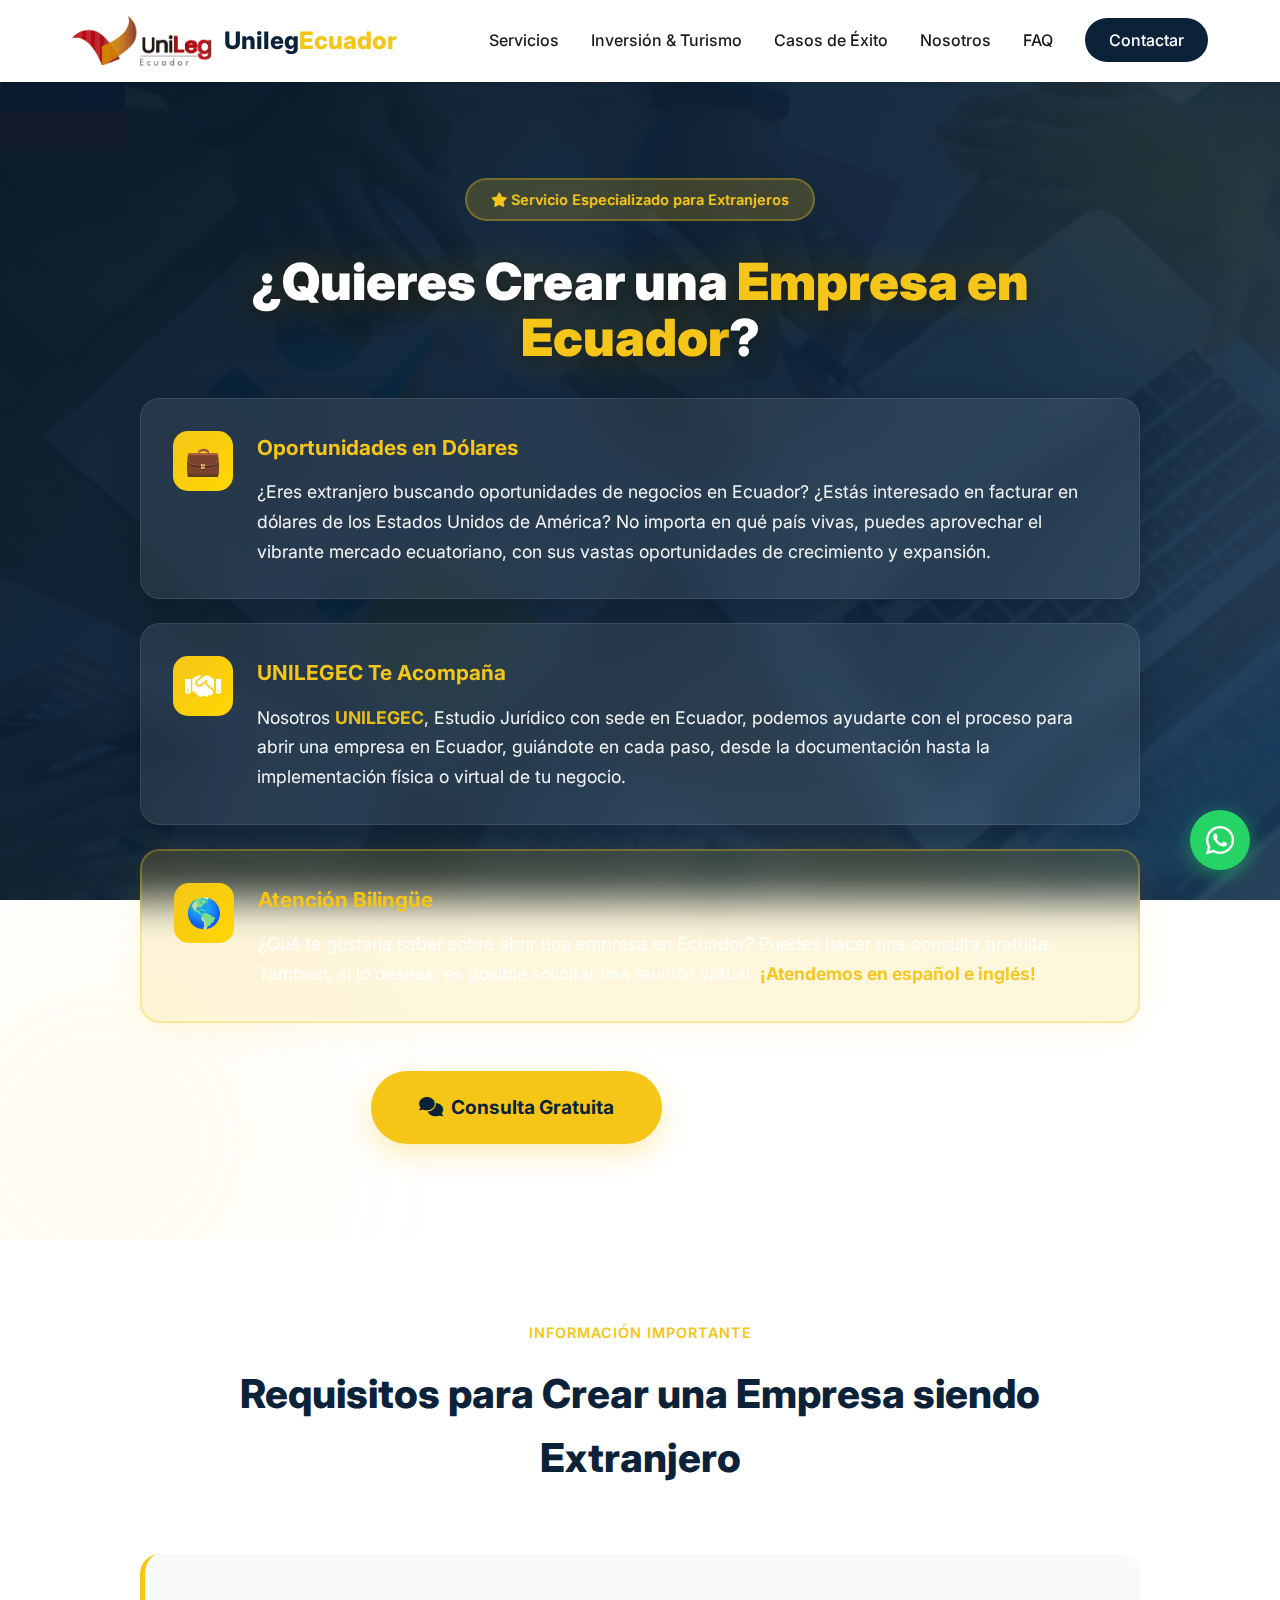
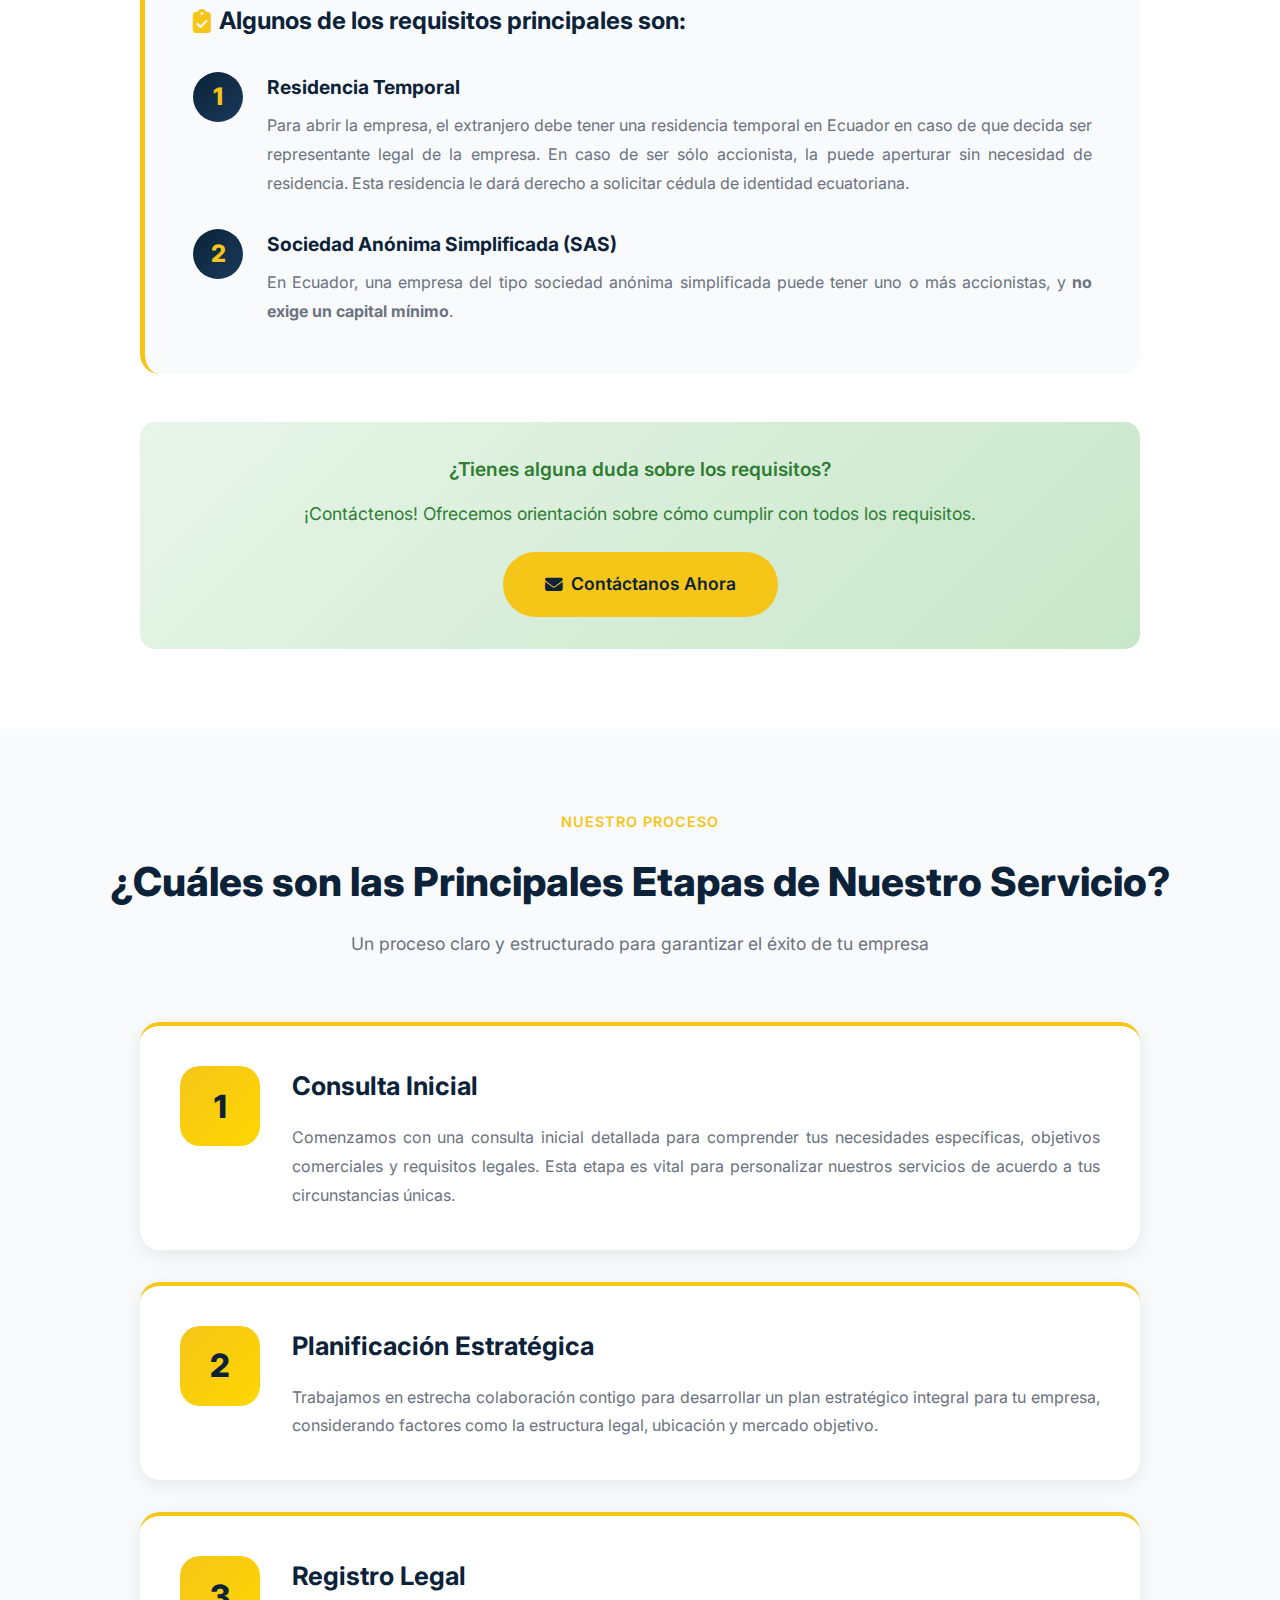
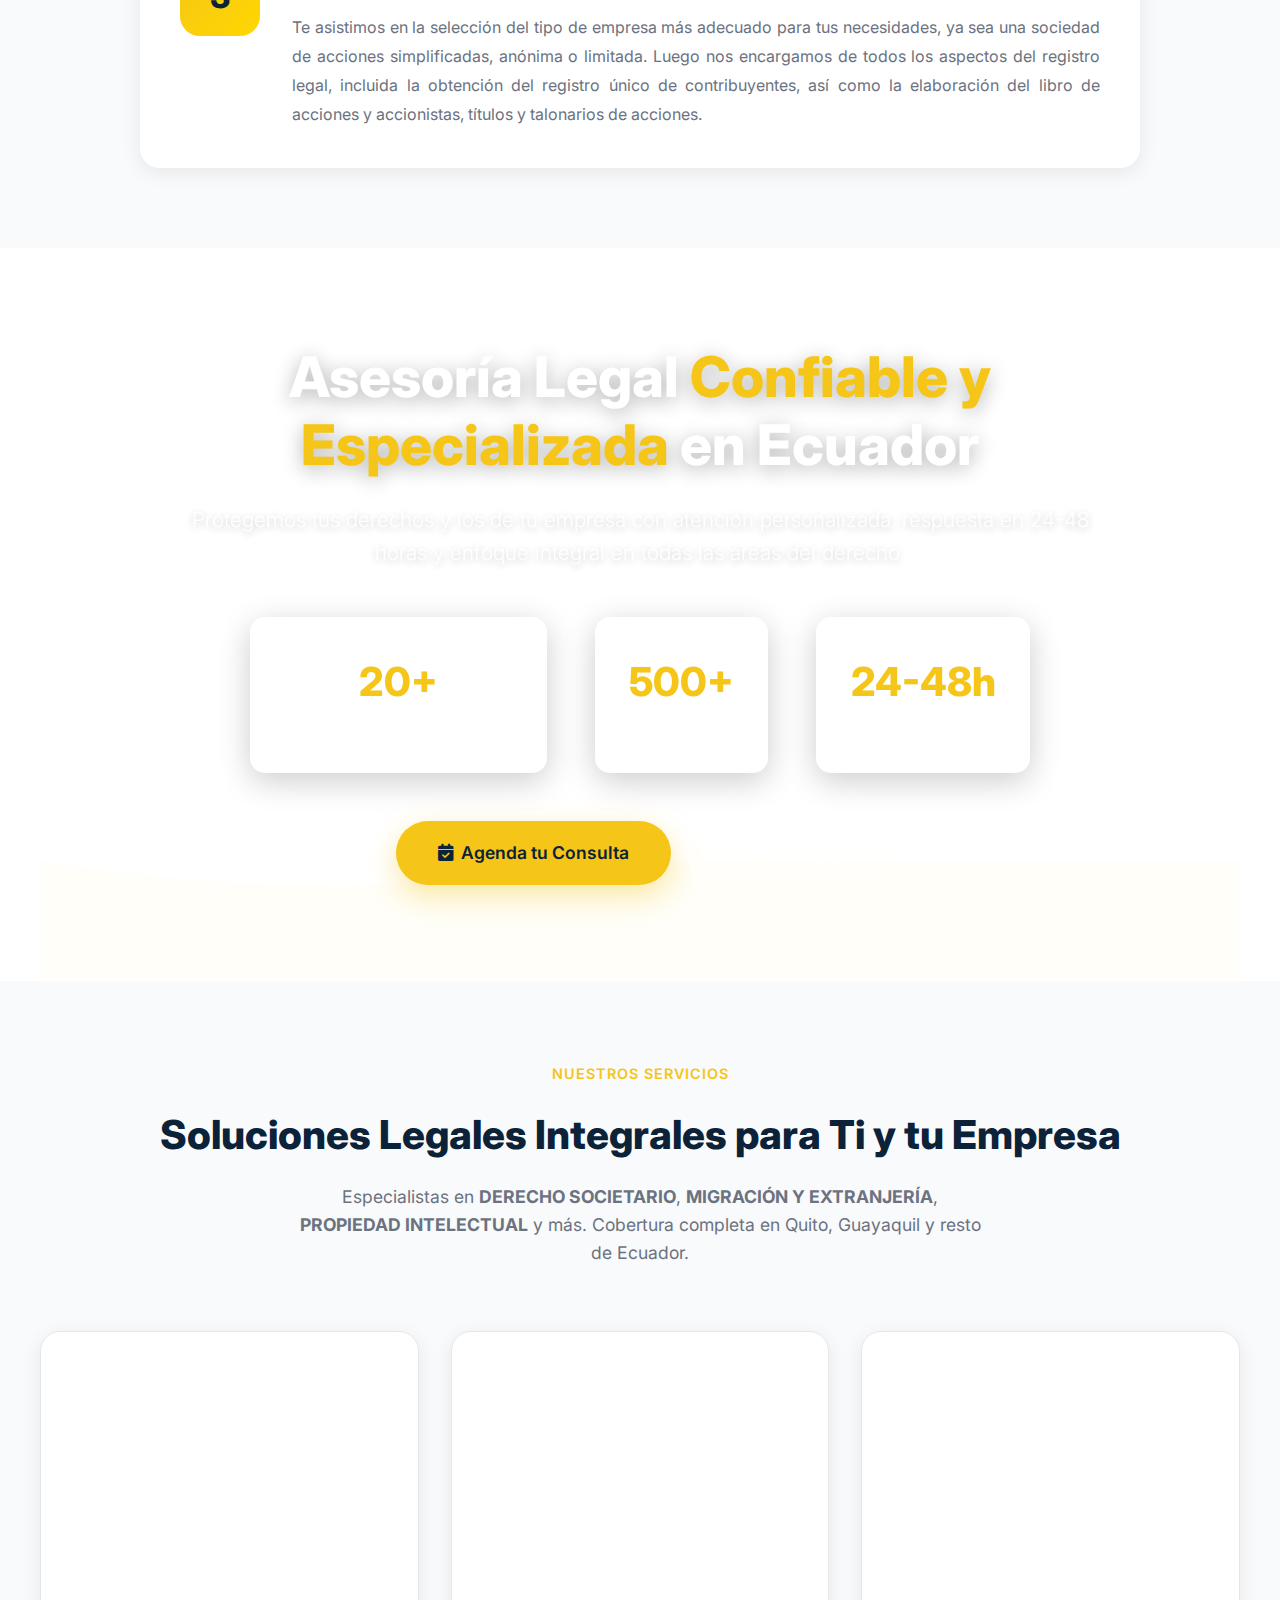
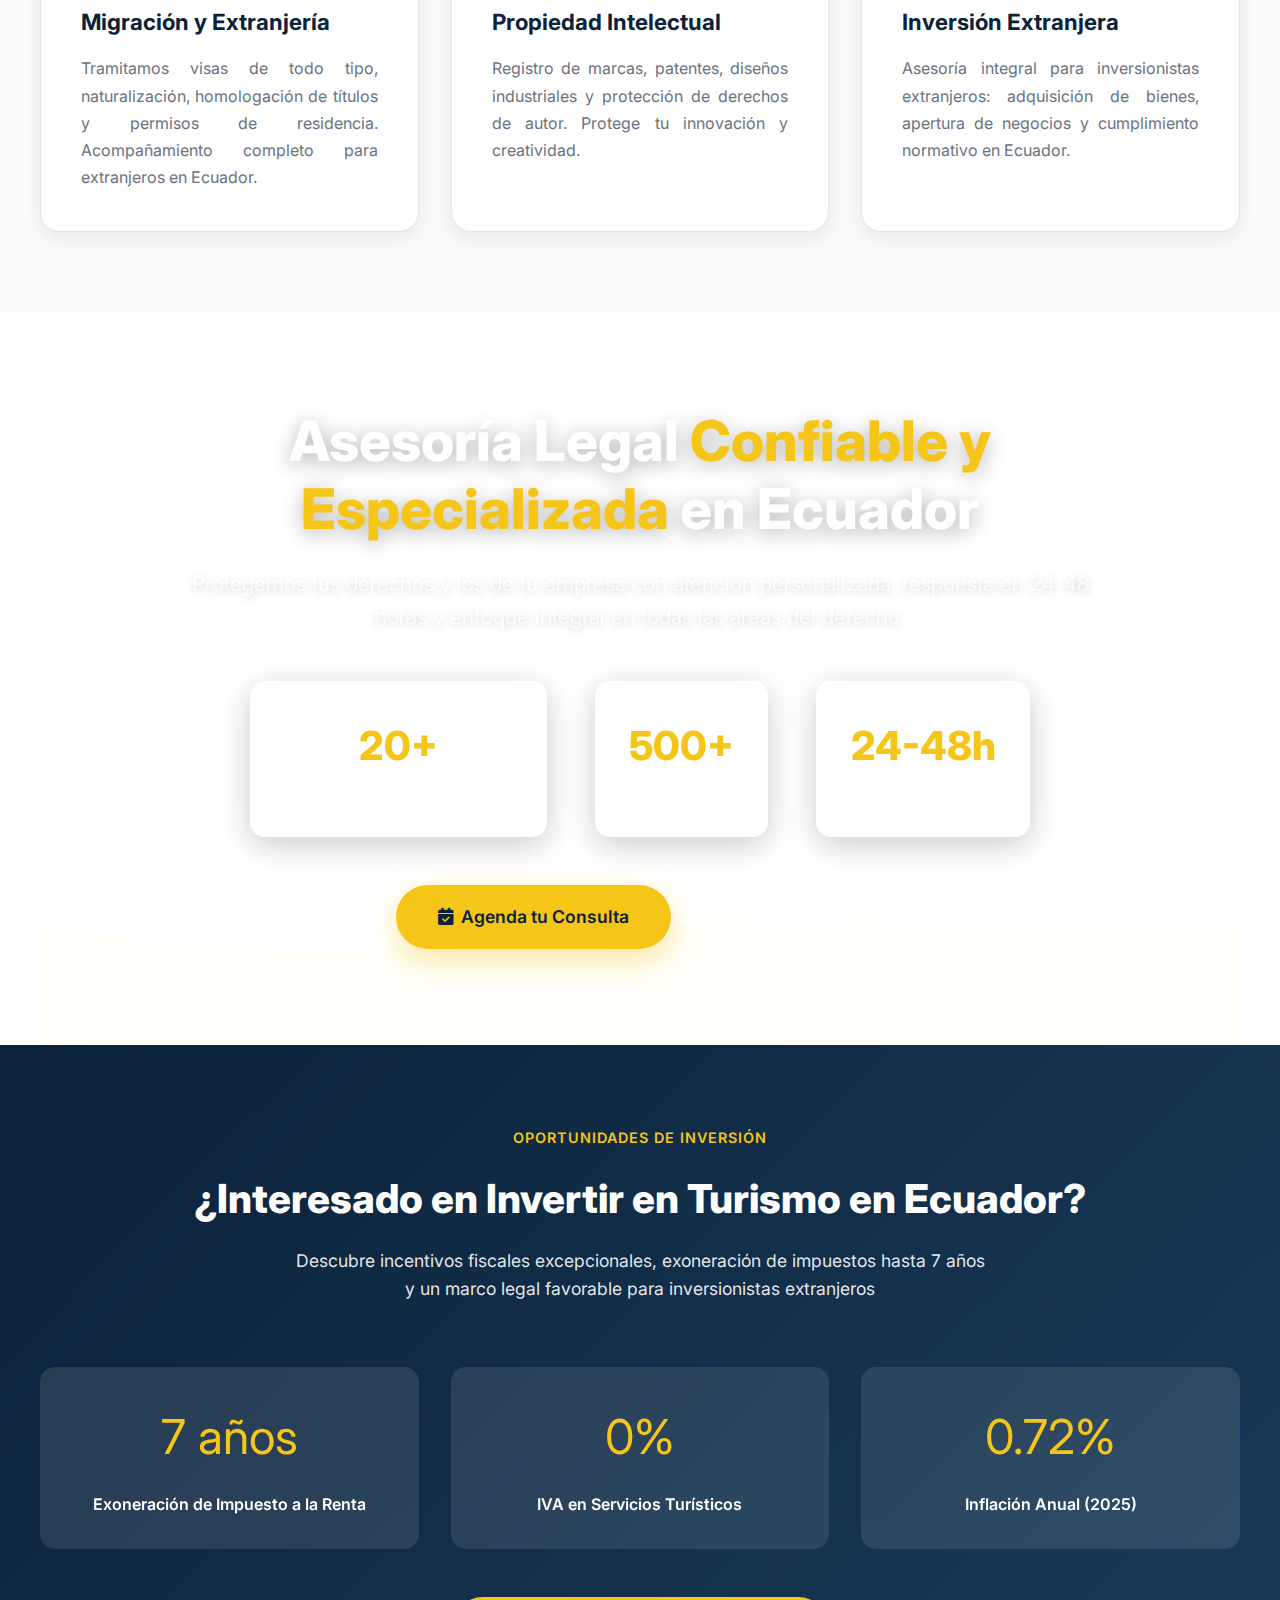
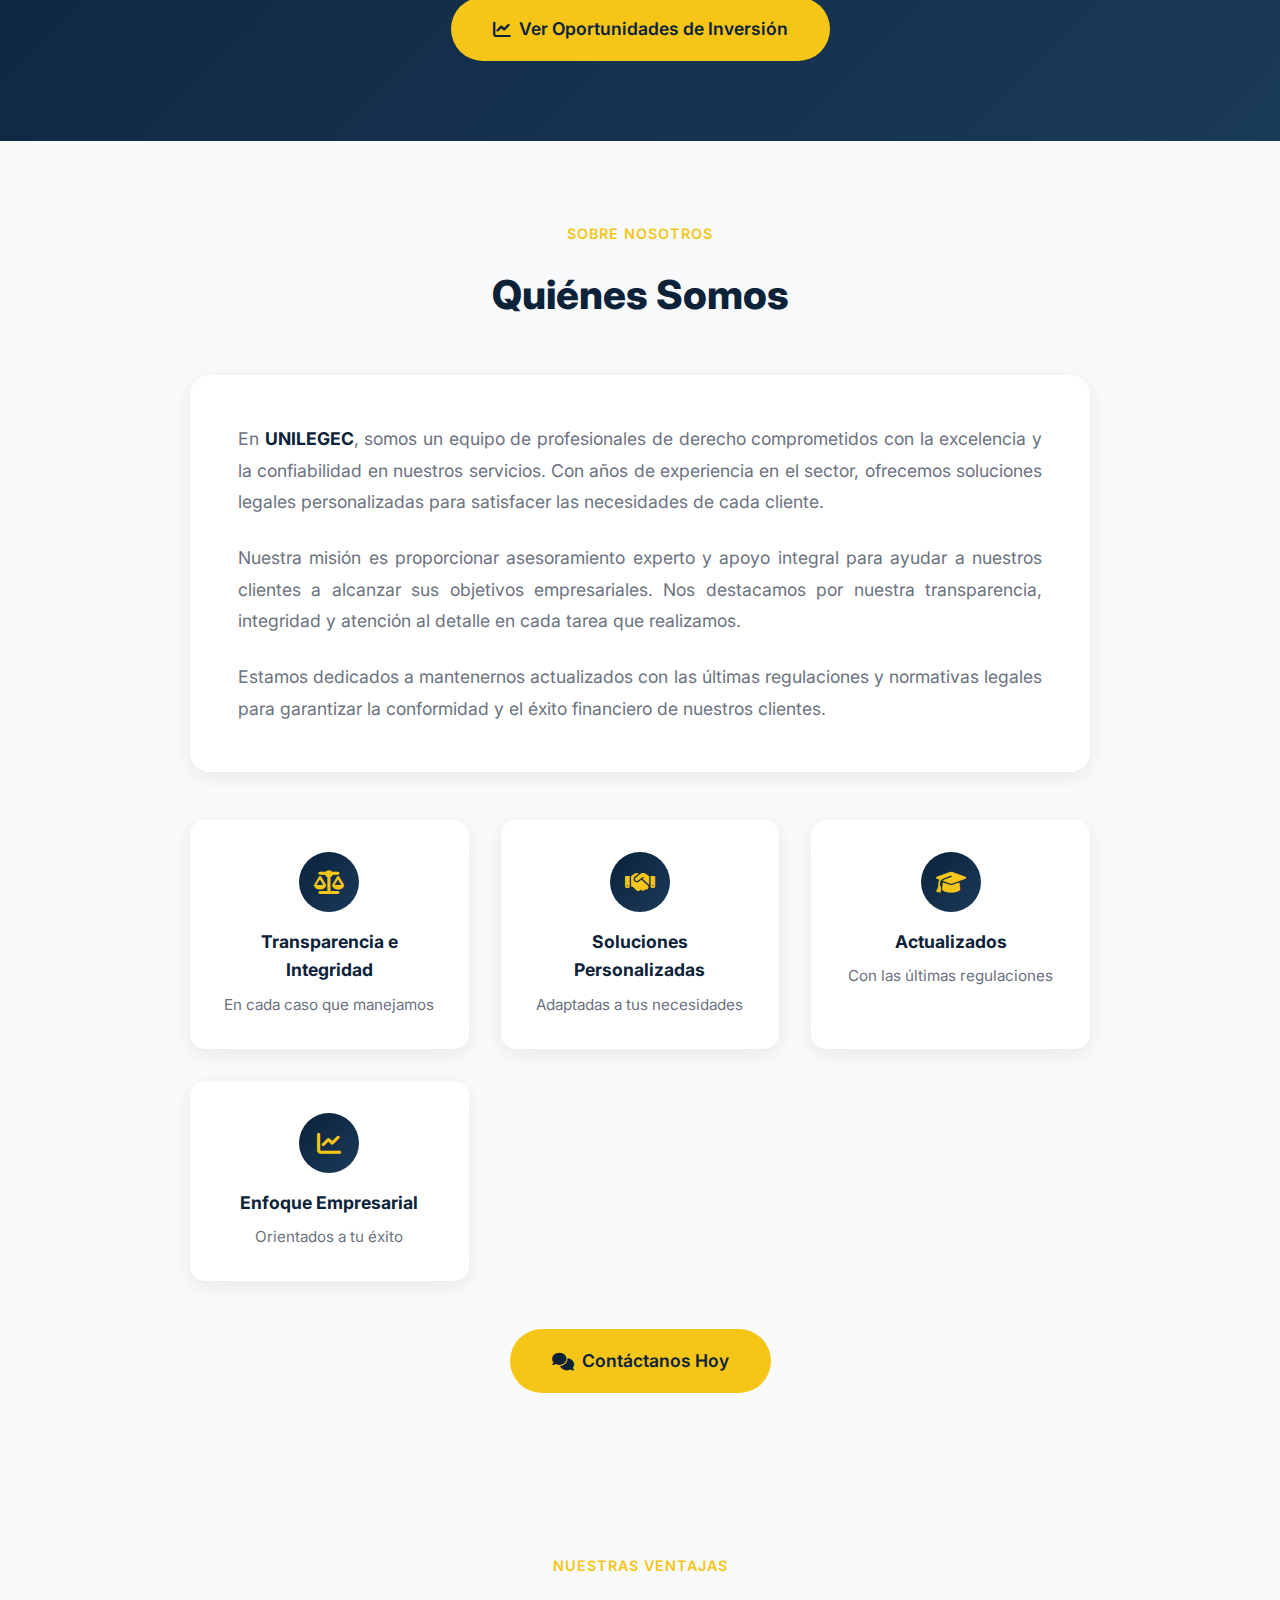
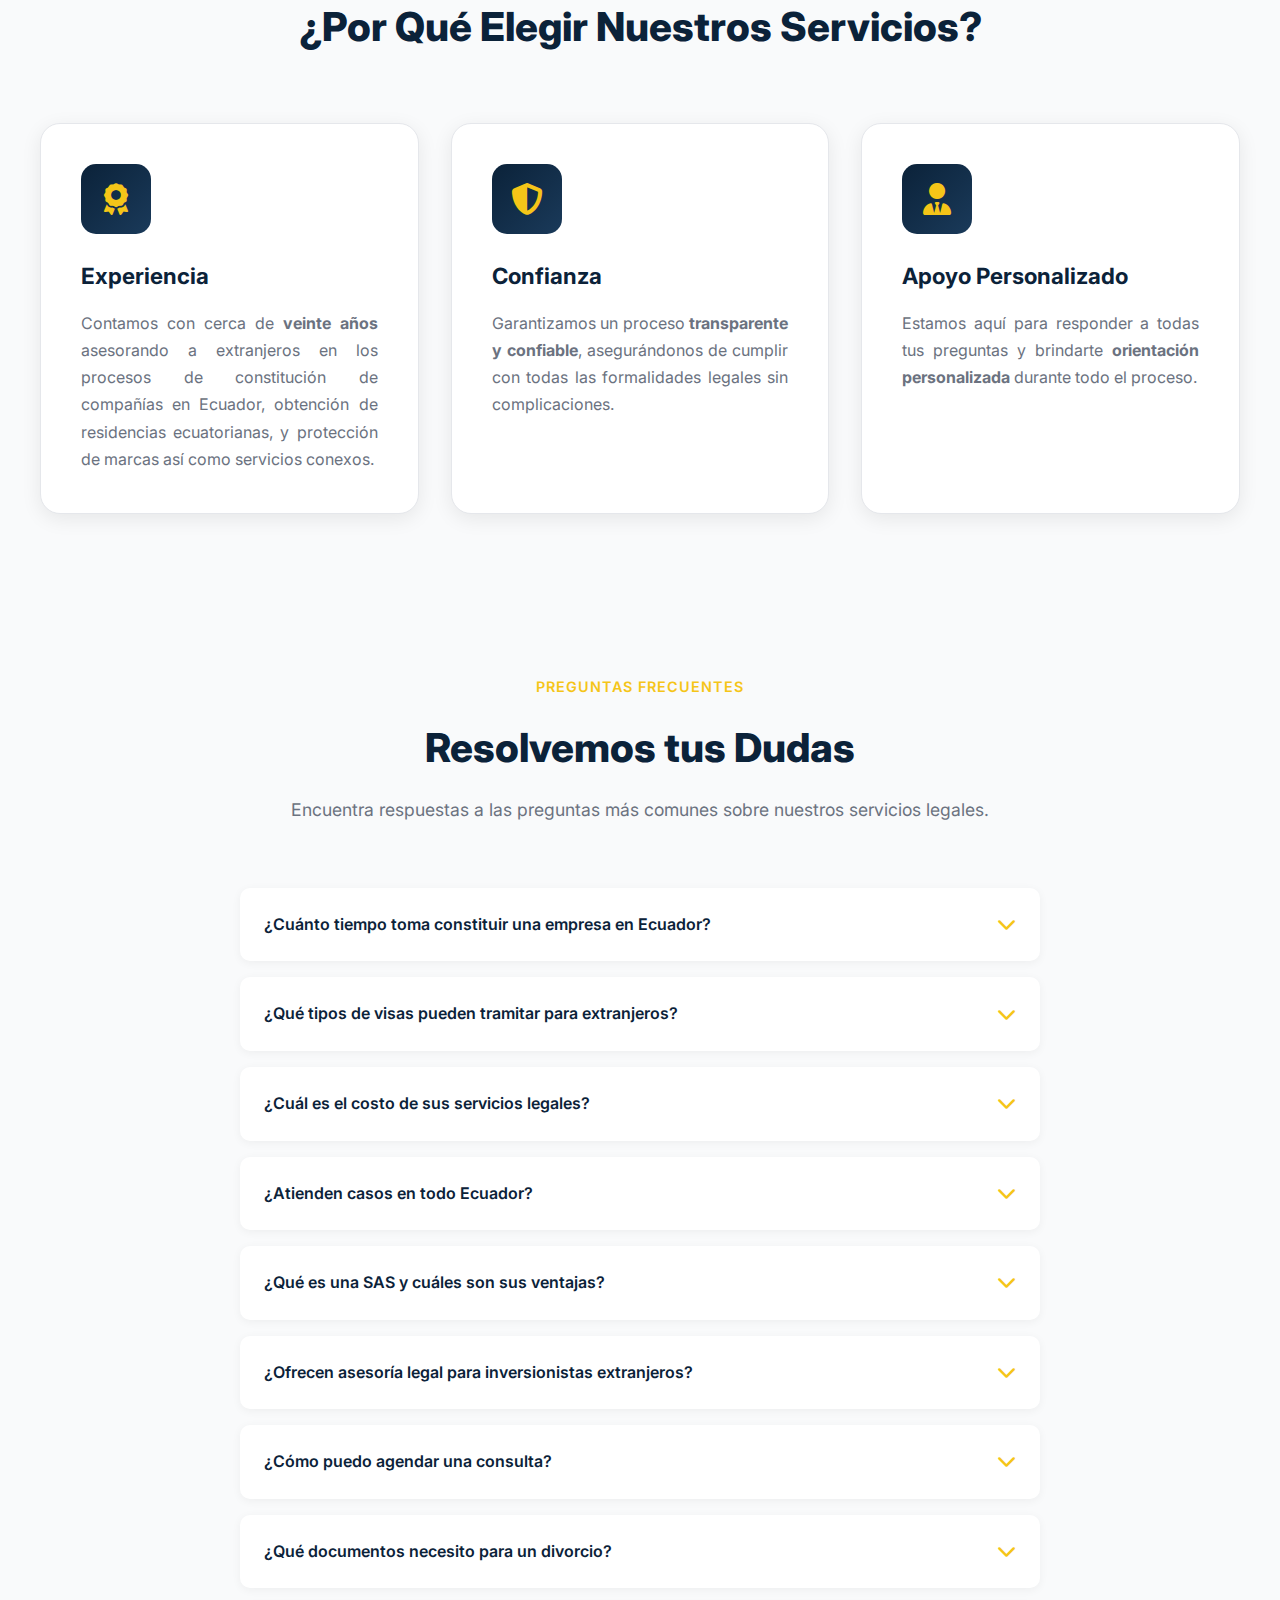
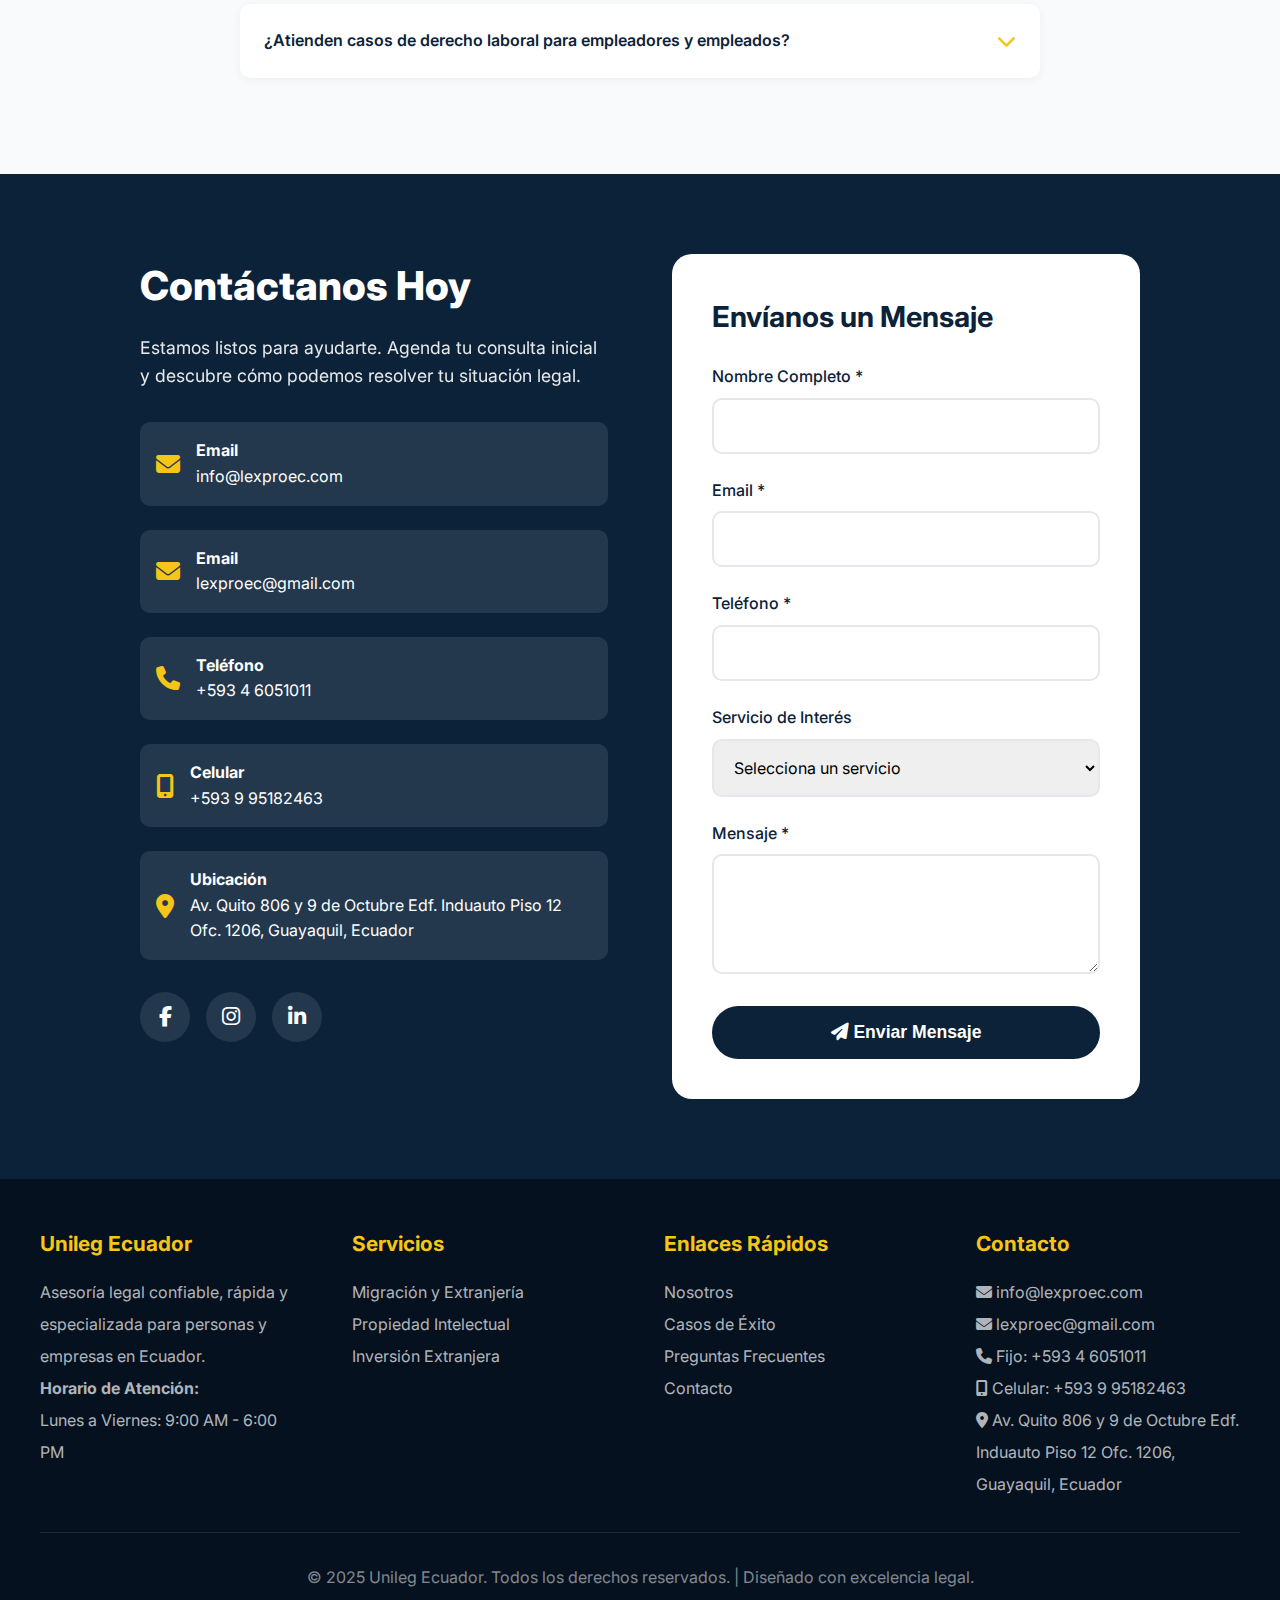
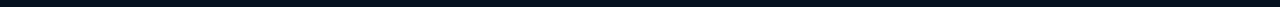
<file: index.html>
<!DOCTYPE html>
<html lang="es-EC">
<head>
    <meta charset="UTF-8">
    <meta name="viewport" content="width=device-width, initial-scale=1.0">
    <meta http-equiv="X-UA-Compatible" content="IE=edge">
   
    <!-- SEO Meta Tags -->
    <title>Unileg Ecuador | Abogados Especializados en Quito y Guayaquil - Asesoría Legal Profesional</title>
    <meta name="description" content="Asesoría legal confiable en Ecuador. Especialistas en migración, derecho societario, propiedad intelectual e inversión extranjera. Atención en 24-48 horas.">
    <meta name="keywords" content="abogados en Ecuador, asesoría legal Ecuador, servicios jurídicos Quito Guayaquil, constitución de compañías en Ecuador, abogados para migración Ecuador">
    <meta name="author" content="Unileg Ecuador">
    <meta name="robots" content="index, follow">
    <link rel="canonical" href="https://www.unilegec.com/">
   
    <!-- Open Graph / Facebook -->
    <meta property="og:type" content="website">
    <meta property="og:url" content="https://www.unilegec.com/">
    <meta property="og:title" content="Unileg Ecuador | Abogados Especializados - Asesoría Legal Profesional">
    <meta property="og:description" content="Asesoría legal confiable en Ecuador. Especialistas en migración, derecho societario, propiedad intelectual e inversión extranjera.">
    <meta property="og:image" content="https://www.unilegec.com/Imagenes/Logo.png">
    <meta property="og:locale" content="es_EC">
   
    <!-- Twitter Card -->
    <meta name="twitter:card" content="summary_large_image">
    <meta name="twitter:url" content="https://www.unilegec.com/">
    <meta name="twitter:title" content="Unileg Ecuador | Abogados Especializados">
    <meta name="twitter:description" content="Asesoría legal confiable en Ecuador. Especialistas en migración, derecho societario y más.">
    <meta name="twitter:image" content="https://www.unilegec.com/Imagenes/Logo.png">
   
    <!-- Favicon -->
    <link rel="icon" type="image/png" href="/Imagenes/Logo.png">
    <link rel="apple-touch-icon" href="/Imagenes/Logo.png">
   
    <!-- Google Fonts -->
    <link rel="preconnect" href="https://fonts.googleapis.com">
    <link rel="preconnect" href="https://fonts.gstatic.com" crossorigin>
    <link href="https://fonts.googleapis.com/css2?family=Inter:wght@300;400;500;600;700;800&display=swap" rel="stylesheet">
   
    <!-- Font Awesome -->
    <link rel="stylesheet" href="https://cdnjs.cloudflare.com/ajax/libs/font-awesome/6.4.0/css/all.min.css">
   
    <!-- Structured Data / Schema.org -->
    <script type="application/ld+json">
    {
      "@context": "https://schema.org",
      "@type": "LegalService",
      "name": "Unileg Ecuador",
      "description": "Asesoría legal confiable, rápida y especializada para personas y empresas en Ecuador",
      "url": "https://www.unilegec.com",
      "logo": "https://www.unilegec.com/Imagenes/Logo.png",
      "image": "https://www.unilegec.com/Imagenes/Logo.png",
      "telephone": "+593995182463",
      "email": "info@lexproec.com",
      "telephone": "+593 4 6051011",
      "address": {
        "@type": "PostalAddress",
        "streetAddress": "Av. Quito 806 y 9 de Octubre Edf. Induauto Piso 12 Ofc. 1206",
        "addressLocality": "Guayaquil",
        "addressRegion": "Guayas",
        "postalCode": "090150",
        "addressCountry": "EC"
      },
      "geo": {
        "@type": "GeoCoordinates",
        "latitude": "-2.1896067",
        "longitude": "-79.8842049"
      },
      "areaServed": {
        "@type": "Country",
        "name": "Ecuador"
      },
      "sameAs": [
        "https://www.facebook.com/unilegecuador",
        "https://www.instagram.com/unilegecuador",
        "https://www.linkedin.com/company/unileg-ecuador"
      ],
      "priceRange": "$$",
      "openingHours": "Mo,Tu,We,Th,Fr 09:00-18:00"
    }
    </script>
    
    <!-- Stylesheet -->
    <link rel="stylesheet" href="styles.css">
</head>
<body>
    <!-- Header -->
    <header id="header">
        <nav>
            <a href="#" class="logo">
                <img src="Imagenes/Logo.png" alt="Unileg Ecuador Logo">
                <span class="logo-text">Unileg<span class="logo-accent">Ecuador</span></span>
            </a>
            <button class="menu-toggle" id="menuToggle" aria-label="Toggle menu">
                <i class="fas fa-bars"></i>
            </button>
            <ul class="nav-links" id="navLinks">
                <li><a href="#servicios">Servicios</a></li>
                <li><a href="inversion-turismo.html">Inversión & Turismo</a></li>
                <li><a href="#casos-exito">Casos de Éxito</a></li>
                <li><a href="#nosotros">Nosotros</a></li>
                <li><a href="#faq">FAQ</a></li>
                <li><a href="#contacto" class="cta-nav">Contactar</a></li>
            </ul>
        </nav>
    </header>

    <!-- Section 1: Create Company in Ecuador -->
    <section style="padding:6rem 2rem;background:linear-gradient(135deg,rgba(10,25,41,0.96),rgba(11,34,57,0.94),rgba(26,58,90,0.92)),url('Imagenes/2 - ASESORIA LEGAL EN MATERIA SOCIETARIA.jpg') center/cover;background-attachment:fixed;color:#fff;position:relative;overflow:hidden">
        <!-- Overlay pattern -->
        <div style="position:absolute;inset:0;background:url('data:image/svg+xml,%3Csvg width=\"60\" height=\"60\" viewBox=\"0 0 60 60\" xmlns=\"http://www.w3.org/2000/svg\"%3E%3Cg fill=\"none\" fill-rule=\"evenodd\"%3E%3Cg fill=\"%23f5c518\" fill-opacity=\"0.04\"%3E%3Cpath d=\"M36 34v-4h-2v4h-4v2h4v4h2v-4h4v-2h-4zm0-30V0h-2v4h-4v2h4v4h2V6h4V4h-4zM6 34v-4H4v4H0v2h4v4h2v-4h4v-2H6zM6 4V0H4v4H0v2h4v4h2V6h4V4H6z\"/%3E%3C/g%3E%3C/g%3E%3C/svg%3E');opacity:0.3"></div>
        <!-- Decorative elements -->
        <div style="position:absolute;top:-50px;right:-50px;width:300px;height:300px;background:var(--secondary-color);opacity:0.08;border-radius:50%;filter:blur(80px);z-index:0"></div>
        <div style="position:absolute;bottom:-100px;left:-100px;width:400px;height:400px;background:var(--secondary-color);opacity:0.06;border-radius:50%;filter:blur(100px);z-index:0"></div>
        
        <div class="container" style="position:relative;z-index:1">
            <div style="max-width:1000px;margin:0 auto">
                <!-- Badge -->
                <div style="text-align:center;margin-bottom:2rem">
                    <span style="display:inline-block;background:rgba(245,197,24,0.2);color:var(--secondary-color);padding:0.5rem 1.5rem;border-radius:50px;font-size:0.9rem;font-weight:600;border:2px solid rgba(245,197,24,0.3)">
                        <i class="fas fa-star"></i> Servicio Especializado para Extranjeros
                    </span>
                </div>
                
                <h2 style="font-size:3.2rem;font-weight:900;margin-bottom:2rem;line-height:1.1;text-align:center;color:#fff;text-shadow:0 4px 20px rgba(0,0,0,0.5),0 0 40px rgba(245,197,24,0.3)">
                    ¿Quieres Crear una <span style="color:var(--secondary-color)">Empresa en Ecuador</span>?
                </h2>
                
                <!-- Content Cards -->
                <div style="display:grid;gap:1.5rem;margin-bottom:3rem">
                    <div style="background:rgba(255,255,255,0.08);padding:2rem;border-radius:20px;backdrop-filter:blur(20px);border:1px solid rgba(255,255,255,0.1);box-shadow:0 8px 32px rgba(0,0,0,0.2)">
                        <div style="display:flex;align-items:start;gap:1.5rem">
                            <div style="min-width:60px;height:60px;background:linear-gradient(135deg,var(--secondary-color),#ffd700);border-radius:15px;display:flex;align-items:center;justify-content:center;font-size:1.8rem;flex-shrink:0">
                                💼
                            </div>
                            <div>
                                <h3 style="font-size:1.3rem;font-weight:700;margin-bottom:0.8rem;color:var(--secondary-color)">Oportunidades en Dólares</h3>
                                <p style="font-size:1.1rem;line-height:1.7;opacity:0.95">¿Eres extranjero buscando oportunidades de negocios en Ecuador? ¿Estás interesado en facturar en dólares de los Estados Unidos de América? No importa en qué país vivas, puedes aprovechar el vibrante mercado ecuatoriano, con sus vastas oportunidades de crecimiento y expansión.</p>
                            </div>
                        </div>
                    </div>
                    
                    <div style="background:rgba(255,255,255,0.08);padding:2rem;border-radius:20px;backdrop-filter:blur(20px);border:1px solid rgba(255,255,255,0.1);box-shadow:0 8px 32px rgba(0,0,0,0.2)">
                        <div style="display:flex;align-items:start;gap:1.5rem">
                            <div style="min-width:60px;height:60px;background:linear-gradient(135deg,var(--secondary-color),#ffd700);border-radius:15px;display:flex;align-items:center;justify-content:center;font-size:1.8rem;flex-shrink:0">
                                <i class="fas fa-handshake" style="color:#fff"></i>
                            </div>
                            <div>
                                <h3 style="font-size:1.3rem;font-weight:700;margin-bottom:0.8rem;color:var(--secondary-color)">UNILEGEC Te Acompaña</h3>
                                <p style="font-size:1.1rem;line-height:1.7;opacity:0.95">Nosotros <strong style="color:var(--secondary-color)">UNILEGEC</strong>, Estudio Jurídico con sede en Ecuador, podemos ayudarte con el proceso para abrir una empresa en Ecuador, guiándote en cada paso, desde la documentación hasta la implementación física o virtual de tu negocio.</p>
                            </div>
                        </div>
                    </div>
                    
                    <div style="background:rgba(245,197,24,0.15);padding:2rem;border-radius:20px;backdrop-filter:blur(20px);border:2px solid rgba(245,197,24,0.3);box-shadow:0 8px 32px rgba(245,197,24,0.1)">
                        <div style="display:flex;align-items:start;gap:1.5rem">
                            <div style="min-width:60px;height:60px;background:linear-gradient(135deg,var(--secondary-color),#ffd700);border-radius:15px;display:flex;align-items:center;justify-content:center;font-size:1.8rem;flex-shrink:0">
                                🌎
                            </div>
                            <div>
                                <h3 style="font-size:1.3rem;font-weight:700;margin-bottom:0.8rem;color:var(--secondary-color)">Atención Bilingüe</h3>
                                <p style="font-size:1.1rem;line-height:1.7;opacity:0.95">¿Qué te gustaría saber sobre abrir una empresa en Ecuador? Puedes hacer una consulta gratuita. También, si lo deseas, es posible solicitar una reunión virtual. <strong style="color:var(--secondary-color)">¡Atendemos en español e inglés!</strong></p>
                            </div>
                        </div>
                    </div>
                </div>
                
                <!-- CTA Buttons -->
                <div style="display:flex;gap:1.5rem;justify-content:center;flex-wrap:wrap">
                    <a href="#contacto" class="btn btn-primary" style="background:var(--secondary-color);color:var(--primary-color);font-size:1.2rem;padding:1.2rem 3rem;box-shadow:0 10px 30px rgba(245,197,24,0.3);border:none;font-weight:700;transition:all 0.3s ease">
                        <i class="fas fa-comments"></i> Consulta Gratuita
                    </a>
                    <a href="https://wa.me/593995182463?text=Hola, quiero información sobre crear una empresa en Ecuador" target="_blank" class="btn" style="background:rgba(255,255,255,0.15);color:#fff;font-size:1.2rem;padding:1.2rem 3rem;border:2px solid rgba(255,255,255,0.3);backdrop-filter:blur(10px);font-weight:700;transition:all 0.3s ease">
                        <i class="fab fa-whatsapp"></i> WhatsApp
                    </a>
                </div>
            </div>
        </div>
    </section>

    <!-- Section 2: Requirements -->
    <section style="padding:5rem 2rem;background:#fff">
        <div class="container">
            <div style="max-width:1000px;margin:0 auto">
                <div class="section-header">
                    <span class="section-tag">Información Importante</span>
                    <h2 class="section-title">Requisitos para Crear una Empresa siendo Extranjero</h2>
                </div>
                
                <div style="background:var(--bg-light);padding:3rem;border-radius:20px;border-left:5px solid var(--secondary-color)">
                    <h3 style="color:var(--primary-color);font-size:1.5rem;margin-bottom:2rem;display:flex;align-items:center;gap:0.5rem">
                        <i class="fas fa-clipboard-check" style="color:var(--secondary-color)"></i>
                        Algunos de los requisitos principales son:
                    </h3>
                    
                    <div style="display:grid;gap:2rem">
                        <div style="display:flex;gap:1.5rem;align-items:start;flex-wrap:wrap">
                            <div style="min-width:50px;height:50px;background:linear-gradient(135deg,var(--primary-color),#1a3a5a);border-radius:50%;display:flex;align-items:center;justify-content:center;color:var(--secondary-color);font-size:1.5rem;font-weight:800;flex-shrink:0">1</div>
                            <div style="flex:1;min-width:0">
                                <h4 style="color:var(--primary-color);font-size:1.2rem;margin-bottom:0.5rem">Residencia Temporal</h4>
                                <p style="color:var(--text-light);line-height:1.8;text-align:justify;width:100%">Para abrir la empresa, el extranjero debe tener una residencia temporal en Ecuador en caso de que decida ser representante legal de la empresa. En caso de ser sólo accionista, la puede aperturar sin necesidad de residencia. Esta residencia le dará derecho a solicitar cédula de identidad ecuatoriana.</p>
                            </div>
                        </div>
                        
                        <div style="display:flex;gap:1.5rem;align-items:start;flex-wrap:wrap">
                            <div style="min-width:50px;height:50px;background:linear-gradient(135deg,var(--primary-color),#1a3a5a);border-radius:50%;display:flex;align-items:center;justify-content:center;color:var(--secondary-color);font-size:1.5rem;font-weight:800;flex-shrink:0">2</div>
                            <div style="flex:1;min-width:0">
                                <h4 style="color:var(--primary-color);font-size:1.2rem;margin-bottom:0.5rem">Sociedad Anónima Simplificada (SAS)</h4>
                                <p style="color:var(--text-light);line-height:1.8;text-align:justify;width:100%">En Ecuador, una empresa del tipo sociedad anónima simplificada puede tener uno o más accionistas, y <strong>no exige un capital mínimo</strong>.</p>
                            </div>
                        </div>
                    </div>
                </div>
                
                <div style="text-align:center;margin-top:3rem;padding:2rem;background:linear-gradient(135deg,#e8f5e9,#c8e6c9);border-radius:15px">
                    <p style="font-size:1.2rem;color:#2e7d32;font-weight:600;margin-bottom:1rem">¿Tienes alguna duda sobre los requisitos?</p>
                    <p style="font-size:1.1rem;color:#2e7d32;margin-bottom:1.5rem">¡Contáctenos! Ofrecemos orientación sobre cómo cumplir con todos los requisitos.</p>
                    <a href="#contacto" class="btn btn-primary">
                        <i class="fas fa-envelope"></i> Contáctanos Ahora
                    </a>
                </div>
            </div>
        </div>
    </section>

    <!-- Section 3: Service Stages -->
    <section style="padding:5rem 2rem;background:var(--bg-light)">
        <div class="container">
            <div class="section-header">
                <span class="section-tag">Nuestro Proceso</span>
                <h2 class="section-title">¿Cuáles son las Principales Etapas de Nuestro Servicio?</h2>
                <p class="section-subtitle">Un proceso claro y estructurado para garantizar el éxito de tu empresa</p>
            </div>
            
            <div style="display:grid;gap:2rem;max-width:1000px;margin:0 auto">
                <div style="background:#fff;padding:2.5rem;border-radius:20px;box-shadow:0 5px 20px rgba(0,0,0,0.08);border-top:4px solid var(--secondary-color);transition:var(--transition)">
                    <div style="display:flex;gap:2rem;align-items:start;flex-wrap:wrap">
                        <div style="min-width:80px;height:80px;background:linear-gradient(135deg,var(--secondary-color),#ffd700);border-radius:20px;display:flex;align-items:center;justify-content:center;font-size:2rem;font-weight:800;color:var(--primary-color);flex-shrink:0">1</div>
                        <div style="flex:1;min-width:0">
                            <h3 style="color:var(--primary-color);font-size:1.6rem;margin-bottom:1rem;font-weight:700">Consulta Inicial</h3>
                            <p style="color:var(--text-light);line-height:1.8;text-align:justify;width:100%">Comenzamos con una consulta inicial detallada para comprender tus necesidades específicas, objetivos comerciales y requisitos legales. Esta etapa es vital para personalizar nuestros servicios de acuerdo a tus circunstancias únicas.</p>
                        </div>
                    </div>
                </div>
                
                <div style="background:#fff;padding:2.5rem;border-radius:20px;box-shadow:0 5px 20px rgba(0,0,0,0.08);border-top:4px solid var(--secondary-color);transition:var(--transition)">
                    <div style="display:flex;gap:2rem;align-items:start;flex-wrap:wrap">
                        <div style="min-width:80px;height:80px;background:linear-gradient(135deg,var(--secondary-color),#ffd700);border-radius:20px;display:flex;align-items:center;justify-content:center;font-size:2rem;font-weight:800;color:var(--primary-color);flex-shrink:0">2</div>
                        <div style="flex:1;min-width:0">
                            <h3 style="color:var(--primary-color);font-size:1.6rem;margin-bottom:1rem;font-weight:700">Planificación Estratégica</h3>
                            <p style="color:var(--text-light);line-height:1.8;text-align:justify;width:100%">Trabajamos en estrecha colaboración contigo para desarrollar un plan estratégico integral para tu empresa, considerando factores como la estructura legal, ubicación y mercado objetivo.</p>
                        </div>
                    </div>
                </div>
                
                <div style="background:#fff;padding:2.5rem;border-radius:20px;box-shadow:0 5px 20px rgba(0,0,0,0.08);border-top:4px solid var(--secondary-color);transition:var(--transition)">
                    <div style="display:flex;gap:2rem;align-items:start;flex-wrap:wrap">
                        <div style="min-width:80px;height:80px;background:linear-gradient(135deg,var(--secondary-color),#ffd700);border-radius:20px;display:flex;align-items:center;justify-content:center;font-size:2rem;font-weight:800;color:var(--primary-color);flex-shrink:0">3</div>
                        <div style="flex:1;min-width:0">
                            <h3 style="color:var(--primary-color);font-size:1.6rem;margin-bottom:1rem;font-weight:700">Registro Legal</h3>
                            <p style="color:var(--text-light);line-height:1.8;text-align:justify;width:100%">Te asistimos en la selección del tipo de empresa más adecuado para tus necesidades, ya sea una sociedad de acciones simplificadas, anónima o limitada. Luego nos encargamos de todos los aspectos del registro legal, incluida la obtención del registro único de contribuyentes, así como la elaboración del libro de acciones y accionistas, títulos y talonarios de acciones.</p>
                        </div>
                    </div>
                </div>
            </div>
        </div>
    </section>

    <!-- Hero Section -->
    <section class="hero" style="position:relative;background:linear-gradient(135deg,rgba(11,34,57,0.95),rgba(26,58,90,0.92)),url('Imagenes/ChatGPT Image 27 oct 2025, 12_42_33 p.m..png') center/cover;background-attachment:fixed">
        <!-- Overlay pattern -->
        <div style="position:absolute;inset:0;background:url('data:image/svg+xml,%3Csvg width=\"60\" height=\"60\" viewBox=\"0 0 60 60\" xmlns=\"http://www.w3.org/2000/svg\"%3E%3Cg fill=\"none\" fill-rule=\"evenodd\"%3E%3Cg fill=\"%23f5c518\" fill-opacity=\"0.05\"%3E%3Cpath d=\"M36 34v-4h-2v4h-4v2h4v4h2v-4h4v-2h-4zm0-30V0h-2v4h-4v2h4v4h2V6h4V4h-4zM6 34v-4H4v4H0v2h4v4h2v-4h4v-2H6zM6 4V0H4v4H0v2h4v4h2V6h4V4H6z\"/%3E%3C/g%3E%3C/g%3E%3C/svg%3E');opacity:0.4"></div>
        
        <div class="hero-content" style="position:relative;z-index:1">
            <h1 style="text-shadow:0 4px 20px rgba(0,0,0,0.3)">Asesoría Legal <span class="hero-highlight">Confiable y Especializada</span> en Ecuador</h1>
            <p style="text-shadow:0 2px 10px rgba(0,0,0,0.3)">Protegemos tus derechos y los de tu empresa con atención personalizada, respuesta en 24-48 horas y enfoque integral en todas las áreas del derecho.</p>
           
            <div class="hero-stats">
                <div class="stat-item" style="background:rgba(255,255,255,0.1);backdrop-filter:blur(10px);border:1px solid rgba(255,255,255,0.2);padding:2rem;border-radius:15px;box-shadow:0 8px 32px rgba(0,0,0,0.2)">
                    <span class="stat-number">20+</span>
                    <span class="stat-label">Cerca de Veinte Años Asesorando</span>
                </div>
                <div class="stat-item" style="background:rgba(255,255,255,0.1);backdrop-filter:blur(10px);border:1px solid rgba(255,255,255,0.2);padding:2rem;border-radius:15px;box-shadow:0 8px 32px rgba(0,0,0,0.2)">
                    <span class="stat-number">500+</span>
                    <span class="stat-label">Casos Exitosos</span>
                </div>
                <div class="stat-item" style="background:rgba(255,255,255,0.1);backdrop-filter:blur(10px);border:1px solid rgba(255,255,255,0.2);padding:2rem;border-radius:15px;box-shadow:0 8px 32px rgba(0,0,0,0.2)">
                    <span class="stat-number">24-48h</span>
                    <span class="stat-label">Tiempo de Respuesta</span>
                </div>
            </div>

            <div class="cta-buttons">
                <a href="#contacto" class="btn btn-primary" style="box-shadow:0 10px 30px rgba(245,197,24,0.4)">
                    <i class="fas fa-calendar-check"></i> Agenda tu Consulta
                </a>
                <a href="https://wa.me/593995182463" target="_blank" class="btn btn-secondary" style="background:rgba(255,255,255,0.15);backdrop-filter:blur(10px);border:2px solid rgba(255,255,255,0.3)">
                    <i class="fab fa-whatsapp"></i> WhatsApp
                </a>
            </div>
        </div>
    </section>

    <!-- Services Section -->
    <section class="services" id="servicios">
        <div class="container">
            <div class="section-header">
                <span class="section-tag">Nuestros Servicios</span>
                <h2 class="section-title">Soluciones Legales Integrales para Ti y tu Empresa</h2>
                <p class="section-subtitle">Especialistas en <strong>DERECHO SOCIETARIO</strong>, <strong>MIGRACIÓN Y EXTRANJERÍA</strong>, <strong>PROPIEDAD INTELECTUAL</strong> y más. Cobertura completa en Quito, Guayaquil y resto de Ecuador.</p>
            </div>

            <div class="services-grid">
                <div class="service-card">
                    <img src="Imagenes/1 - ASESORIA LEGAL EN MIGRACIÓN Y EXTRANJERIA.jpg" alt="Asesoría Legal en Migración y Extranjería Ecuador" class="service-image" loading="lazy">
                    <h3>Migración y Extranjería</h3>
                    <p>Tramitamos visas de todo tipo, naturalización, homologación de títulos y permisos de residencia. Acompañamiento completo para extranjeros en Ecuador.</p>
                </div>

                <div class="service-card">
                    <img src="Imagenes/3 - ASUNTOS DE PROPIEDAD INTELECTUAL.jpg" alt="Registro de Marcas y Propiedad Intelectual Ecuador" class="service-image" loading="lazy">
                    <h3>Propiedad Intelectual</h3>
                    <p>Registro de marcas, patentes, diseños industriales y protección de derechos de autor. Protege tu innovación y creatividad.</p>
                </div>

                <div class="service-card">
                    <img src="Imagenes/4 - ASESORIA LEGAL EN INVERSION EXTRANJERA EN ECUADOR.jpg" alt="Asesoría Legal para Inversión Extranjera en Ecuador" class="service-image" loading="lazy">
                    <h3>Inversión Extranjera</h3>
                    <p>Asesoría integral para inversionistas extranjeros: adquisición de bienes, apertura de negocios y cumplimiento normativo en Ecuador.</p>
                </div>
            </div>
        </div>
    </section>

    <!-- Hero Section -->
    <section class="hero" style="position:relative;background:linear-gradient(135deg,rgba(11,34,57,0.95),rgba(26,58,90,0.92)),url('Imagenes/ChatGPT Image 27 oct 2025, 12_42_33 p.m..png') center/cover;background-attachment:fixed">
        <!-- Overlay pattern -->
        <div style="position:absolute;inset:0;background:url('data:image/svg+xml,%3Csvg width="60" height="60" viewBox="0 0 60 60" xmlns="http://www.w3.org/2000/svg"%3E%3Cg fill="none" fill-rule="evenodd"%3E%3Cg fill="%23f5c518" fill-opacity="0.05"%3E%3Cpath d="M36 34v-4h-2v4h-4v2h4v4h2v-4h4v-2h-4zm0-30V0h-2v4h-4v2h4v4h2V6h4V4h-4zM6 34v-4H4v4H0v2h4v4h2v-4h4v-2H6zM6 4V0H4v4H0v2h4v4h2V6h4V4H6z"/%3E%3C/g%3E%3C/g%3E%3C/svg%3E');opacity:0.4"></div>
        
        <div class="hero-content" style="position:relative;z-index:1">
            <h1 style="text-shadow:0 4px 20px rgba(0,0,0,0.3)">Asesoría Legal <span class="hero-highlight">Confiable y Especializada</span> en Ecuador</h1>
            <p style="text-shadow:0 2px 10px rgba(0,0,0,0.3)">Protegemos tus derechos y los de tu empresa con atención personalizada, respuesta en 24-48 horas y enfoque integral en todas las áreas del derecho.</p>
           
            <div class="hero-stats">
                <div class="stat-item" style="background:rgba(255,255,255,0.1);backdrop-filter:blur(10px);border:1px solid rgba(255,255,255,0.2);padding:2rem;border-radius:15px;box-shadow:0 8px 32px rgba(0,0,0,0.2)">
                    <span class="stat-number">20+</span>
                    <span class="stat-label">Cerca de Veinte Años Asesorando</span>
                </div>
                <div class="stat-item" style="background:rgba(255,255,255,0.1);backdrop-filter:blur(10px);border:1px solid rgba(255,255,255,0.2);padding:2rem;border-radius:15px;box-shadow:0 8px 32px rgba(0,0,0,0.2)">
                    <span class="stat-number">500+</span>
                    <span class="stat-label">Casos Exitosos</span>
                </div>
                <div class="stat-item" style="background:rgba(255,255,255,0.1);backdrop-filter:blur(10px);border:1px solid rgba(255,255,255,0.2);padding:2rem;border-radius:15px;box-shadow:0 8px 32px rgba(0,0,0,0.2)">
                    <span class="stat-number">24-48h</span>
                    <span class="stat-label">Tiempo de Respuesta</span>
                </div>
            </div>

            <div class="cta-buttons">
                <a href="#contacto" class="btn btn-primary" style="box-shadow:0 10px 30px rgba(245,197,24,0.4)">
                    <i class="fas fa-calendar-check"></i> Agenda tu Consulta
                </a>
                <a href="https://wa.me/593995182463" target="_blank" class="btn btn-secondary" style="background:rgba(255,255,255,0.15);backdrop-filter:blur(10px);border:2px solid rgba(255,255,255,0.3)">
                    <i class="fab fa-whatsapp"></i> WhatsApp
                </a>
            </div>
        </div>
    </section>

    <!-- Investment & Tourism Teaser Section -->
    <section class="services" style="background: linear-gradient(135deg, var(--primary-color) 0%, #1a3a5a 100%); color: white;">
        <div class="container">
            <div class="section-header">
                <span class="section-tag" style="color: var(--secondary-color);">Oportunidades de Inversión</span>
                <h2 class="section-title" style="color: white;">¿Interesado en Invertir en Turismo en Ecuador?</h2>
                <p class="section-subtitle" style="color: rgba(255,255,255,0.9);">Descubre incentivos fiscales excepcionales, exoneración de impuestos hasta 7 años y un marco legal favorable para inversionistas extranjeros</p>
            </div>
            
            <div style="display: grid; grid-template-columns: repeat(auto-fit, minmax(250px, 1fr)); gap: 2rem; margin: 3rem 0;">
                <div style="background: rgba(255,255,255,0.1); padding: 2rem; border-radius: 15px; text-align: center; backdrop-filter: blur(10px);">
                    <div style="font-size: 3rem; color: var(--secondary-color); margin-bottom: 1rem;">7 años</div>
                    <p style="font-weight: 600;">Exoneración de Impuesto a la Renta</p>
                </div>
                <div style="background: rgba(255,255,255,0.1); padding: 2rem; border-radius: 15px; text-align: center; backdrop-filter: blur(10px);">
                    <div style="font-size: 3rem; color: var(--secondary-color); margin-bottom: 1rem;">0%</div>
                    <p style="font-weight: 600;">IVA en Servicios Turísticos</p>
                </div>
                <div style="background: rgba(255,255,255,0.1); padding: 2rem; border-radius: 15px; text-align: center; backdrop-filter: blur(10px);">
                    <div style="font-size: 3rem; color: var(--secondary-color); margin-bottom: 1rem;">0.72%</div>
                    <p style="font-weight: 600;">Inflación Anual (2025)</p>
                </div>
            </div>
            
            <div style="text-align: center; margin-top: 2rem;">
                <a href="inversion-turismo.html" class="btn btn-primary" style="display: inline-flex; align-items: center; gap: 0.5rem;">
                    <i class="fas fa-chart-line"></i> Ver Oportunidades de Inversión
                </a>
            </div>
        </div>
    </section>

    <!-- About Section -->
    <section class="about" id="nosotros" style="padding:5rem 2rem;background:var(--bg-light)">
        <div class="container">
            <div style="max-width:900px;margin:0 auto">
                <!-- Título centrado -->
                <div style="text-align:center;margin-bottom:3rem">
                    <span class="section-tag">Sobre Nosotros</span>
                    <h2 class="section-title">Quiénes Somos</h2>
                </div>
                
                <!-- Texto justificado y centrado -->
                <div style="background:#fff;padding:3rem;border-radius:20px;box-shadow:0 5px 20px rgba(0,0,0,0.08);margin-bottom:3rem">
                    <p style="font-size:1.1rem;line-height:1.8;color:var(--text-light);text-align:justify;margin-bottom:1.5rem">En <strong style="color:var(--primary-color)">UNILEGEC</strong>, somos un equipo de profesionales de derecho comprometidos con la excelencia y la confiabilidad en nuestros servicios. Con años de experiencia en el sector, ofrecemos soluciones legales personalizadas para satisfacer las necesidades de cada cliente.</p>
                    <p style="font-size:1.1rem;line-height:1.8;color:var(--text-light);text-align:justify;margin-bottom:1.5rem">Nuestra misión es proporcionar asesoramiento experto y apoyo integral para ayudar a nuestros clientes a alcanzar sus objetivos empresariales. Nos destacamos por nuestra transparencia, integridad y atención al detalle en cada tarea que realizamos.</p>
                    <p style="font-size:1.1rem;line-height:1.8;color:var(--text-light);text-align:justify">Estamos dedicados a mantenernos actualizados con las últimas regulaciones y normativas legales para garantizar la conformidad y el éxito financiero de nuestros clientes.</p>
                </div>
                    
                <!-- Características en grid -->
                <div style="display:grid;grid-template-columns:repeat(auto-fit,minmax(220px,1fr));gap:2rem;margin-bottom:3rem">
                    <div style="background:#fff;padding:2rem;border-radius:15px;text-align:center;box-shadow:0 5px 20px rgba(0,0,0,0.08)">
                        <div style="width:60px;height:60px;background:linear-gradient(135deg,var(--primary-color),#1a3a5a);border-radius:50%;display:flex;align-items:center;justify-content:center;margin:0 auto 1rem;color:var(--secondary-color);font-size:1.5rem">
                            <i class="fas fa-balance-scale"></i>
                        </div>
                        <h4 style="color:var(--primary-color);font-size:1.1rem;margin-bottom:0.5rem">Transparencia e Integridad</h4>
                        <p style="color:var(--text-light);font-size:0.95rem">En cada caso que manejamos</p>
                    </div>
                    
                    <div style="background:#fff;padding:2rem;border-radius:15px;text-align:center;box-shadow:0 5px 20px rgba(0,0,0,0.08)">
                        <div style="width:60px;height:60px;background:linear-gradient(135deg,var(--primary-color),#1a3a5a);border-radius:50%;display:flex;align-items:center;justify-content:center;margin:0 auto 1rem;color:var(--secondary-color);font-size:1.5rem">
                            <i class="fas fa-handshake"></i>
                        </div>
                        <h4 style="color:var(--primary-color);font-size:1.1rem;margin-bottom:0.5rem">Soluciones Personalizadas</h4>
                        <p style="color:var(--text-light);font-size:0.95rem">Adaptadas a tus necesidades</p>
                    </div>
                    
                    <div style="background:#fff;padding:2rem;border-radius:15px;text-align:center;box-shadow:0 5px 20px rgba(0,0,0,0.08)">
                        <div style="width:60px;height:60px;background:linear-gradient(135deg,var(--primary-color),#1a3a5a);border-radius:50%;display:flex;align-items:center;justify-content:center;margin:0 auto 1rem;color:var(--secondary-color);font-size:1.5rem">
                            <i class="fas fa-graduation-cap"></i>
                        </div>
                        <h4 style="color:var(--primary-color);font-size:1.1rem;margin-bottom:0.5rem">Actualizados</h4>
                        <p style="color:var(--text-light);font-size:0.95rem">Con las últimas regulaciones</p>
                    </div>
                    
                    <div style="background:#fff;padding:2rem;border-radius:15px;text-align:center;box-shadow:0 5px 20px rgba(0,0,0,0.08)">
                        <div style="width:60px;height:60px;background:linear-gradient(135deg,var(--primary-color),#1a3a5a);border-radius:50%;display:flex;align-items:center;justify-content:center;margin:0 auto 1rem;color:var(--secondary-color);font-size:1.5rem">
                            <i class="fas fa-chart-line"></i>
                        </div>
                        <h4 style="color:var(--primary-color);font-size:1.1rem;margin-bottom:0.5rem">Enfoque Empresarial</h4>
                        <p style="color:var(--text-light);font-size:0.95rem">Orientados a tu éxito</p>
                    </div>
                    </div>
                    
                
                <!-- Botón CTA centrado -->
                <div style="text-align:center">
                    <a href="#contacto" class="btn btn-primary" style="font-size:1.1rem;padding:1rem 2.5rem">
                        <i class="fas fa-comments"></i> Contáctanos Hoy
                    </a>
                </div>
            </div>
            </div>
        </div>
    </section>

    <!-- Why Choose Us Section -->
    <section class="services" style="padding:5rem 2rem;background:var(--bg-light)">
        <div class="container">
            <div class="section-header">
                <span class="section-tag">Nuestras Ventajas</span>
                <h2 class="section-title">¿Por Qué Elegir Nuestros Servicios?</h2>
            </div>

            <div class="services-grid">
                <div class="service-card" style="background:#fff">
                    <div class="service-icon">
                        <i class="fas fa-award"></i>
                    </div>
                    <h3>Experiencia</h3>
                    <p>Contamos con cerca de <strong>veinte años</strong> asesorando a extranjeros en los procesos de constitución de compañías en Ecuador, obtención de residencias ecuatorianas, y protección de marcas así como servicios conexos.</p>
                </div>

                <div class="service-card" style="background:#fff">
                    <div class="service-icon">
                        <i class="fas fa-shield-alt"></i>
                    </div>
                    <h3>Confianza</h3>
                    <p>Garantizamos un proceso <strong>transparente y confiable</strong>, asegurándonos de cumplir con todas las formalidades legales sin complicaciones.</p>
                </div>

                <div class="service-card" style="background:#fff">
                    <div class="service-icon">
                        <i class="fas fa-user-tie"></i>
                    </div>
                    <h3>Apoyo Personalizado</h3>
                    <p>Estamos aquí para responder a todas tus preguntas y brindarte <strong>orientación personalizada</strong> durante todo el proceso.</p>
                </div>
            </div>
        </div>
    </section>

    <!-- FAQ Section -->
    <section class="faq" id="faq">
        <div class="container">
            <div class="section-header">
                <span class="section-tag">Preguntas Frecuentes</span>
                <h2 class="section-title">Resolvemos tus Dudas</h2>
                <p class="section-subtitle">Encuentra respuestas a las preguntas más comunes sobre nuestros servicios legales.</p>
            </div>

            <div class="faq-container">
                <div class="faq-item">
                    <div class="faq-question">
                        <span>¿Cuánto tiempo toma constituir una empresa en Ecuador?</span>
                        <i class="fas fa-chevron-down faq-icon"></i>
                    </div>
                    <div class="faq-answer">
                        <p>El proceso de constitución de una empresa en Ecuador puede tomar entre 7 a 15 días hábiles, dependiendo del tipo de compañía y la complejidad del trámite. En Unileg Ecuador nos encargamos de todo el proceso para que sea lo más rápido y eficiente posible.</p>
                    </div>
                </div>

                <div class="faq-item">
                    <div class="faq-question">
                        <span>¿Qué tipos de visas pueden tramitar para extranjeros?</span>
                        <i class="fas fa-chevron-down faq-icon"></i>
                    </div>
                    <div class="faq-answer">
                        <p>Tramitamos todo tipo de visas: temporales, de residencia, profesionales, inversionistas, rentistas, y visas de amparo. También gestionamos naturalizaciones y homologación de títulos académicos.</p>
                    </div>
                </div>

                <div class="faq-item">
                    <div class="faq-question">
                        <span>¿Cuál es el costo de sus servicios legales?</span>
                        <i class="fas fa-chevron-down faq-icon"></i>
                    </div>
                    <div class="faq-answer">
                        <p>Los costos varían según el tipo de servicio y la complejidad del caso. Ofrecemos una consulta inicial gratuita donde evaluamos tu situación y te proporcionamos un presupuesto transparente y detallado sin compromisos.</p>
                    </div>
                </div>

                <div class="faq-item">
                    <div class="faq-question">
                        <span>¿Atienden casos en todo Ecuador?</span>
                        <i class="fas fa-chevron-down faq-icon"></i>
                    </div>
                    <div class="faq-answer">
                        <p>Sí, brindamos servicios legales en todo el territorio ecuatoriano. Tenemos presencia principal en Guayaquil y Quito, pero atendemos casos en todas las provincias del país.</p>
                    </div>
                </div>

                <div class="faq-item">
                    <div class="faq-question">
                        <span>¿Qué es una SAS y cuáles son sus ventajas?</span>
                        <i class="fas fa-chevron-down faq-icon"></i>
                    </div>
                    <div class="faq-answer">
                        <p>La Sociedad por Acciones Simplificada (SAS) es un tipo de compañía en Ecuador que ofrece mayor flexibilidad, menos requisitos de capital inicial, y trámites más ágiles. Es ideal para emprendedores y pequeñas empresas. Te asesoramos para determinar si es la mejor opción para tu negocio.</p>
                    </div>
                </div>

                <div class="faq-item">
                    <div class="faq-question">
                        <span>¿Ofrecen asesoría legal para inversionistas extranjeros?</span>
                        <i class="fas fa-chevron-down faq-icon"></i>
                    </div>
                    <div class="faq-answer">
                        <p>Absolutamente. Somos especialistas en asesoría para inversión extranjera en Ecuador. Te ayudamos con la constitución de empresas, adquisición de bienes, cumplimiento normativo y todos los aspectos legales necesarios para invertir exitosamente en el país.</p>
                    </div>
                </div>

                <div class="faq-item">
                    <div class="faq-question">
                        <span>¿Cómo puedo agendar una consulta?</span>
                        <i class="fas fa-chevron-down faq-icon"></i>
                    </div>
                    <div class="faq-answer">
                        <p>Puedes agendar una consulta a través de WhatsApp al +593 995182463, por email a contacto@unilegec.com, o llenando el formulario de contacto en esta página. Respondemos en 24-48 horas.</p>
                    </div>
                </div>

                <div class="faq-item">
                    <div class="faq-question">
                        <span>¿Qué documentos necesito para un divorcio?</span>
                        <i class="fas fa-chevron-down faq-icon"></i>
                    </div>
                    <div class="faq-answer">
                        <p>Para un proceso de divorcio necesitas: cédulas de identidad, certificado de matrimonio actualizado, partidas de nacimiento de hijos (si los hay), y documentación de bienes. En la consulta inicial te indicamos exactamente qué documentos necesitas según tu caso específico.</p>
                    </div>
                </div>

                <div class="faq-item">
                    <div class="faq-question">
                        <span>¿Atienden casos de derecho laboral para empleadores y empleados?</span>
                        <i class="fas fa-chevron-down faq-icon"></i>
                    </div>
                    <div class="faq-answer">
                        <p>Sí, brindamos asesoría legal laboral tanto para empleadores como para empleados. Ayudamos con contratos de trabajo, despidos, visto bueno, liquidaciones, jubilaciones y cualquier conflicto laboral.</p>
                    </div>
                </div>
            </div>
        </div>
    </section>

    <!-- Contact Section -->
    <section class="contact" id="contacto">
        <div class="container">
            <div class="contact-content">
                <div class="contact-info">
                    <h2>Contáctanos Hoy</h2>
                    <p>Estamos listos para ayudarte. Agenda tu consulta inicial y descubre cómo podemos resolver tu situación legal.</p>
                    
                    <div class="contact-methods">
                        <div class="contact-method">
                            <i class="fas fa-envelope"></i>
                            <div>
                                <strong>Email</strong><br>
                                <a href="mailto:info@lexproec.com">info@lexproec.com</a>
                            </div>
                        </div>
                        
                        <div class="contact-method">
                            <i class="fas fa-envelope"></i>
                            <div>
                                <strong>Email</strong><br>
                                <a href="mailto:lexproec@gmail.com">lexproec@gmail.com</a>
                            </div>
                        </div>
                        
                        <div class="contact-method">
                            <i class="fas fa-phone"></i>
                            <div>
                                <strong>Teléfono</strong><br>
                                <a href="tel:+593 4 6051011">+593 4 6051011</a>
                            </div>
                        </div>
                        
                        <div class="contact-method">
                            <i class="fas fa-mobile-alt"></i>
                            <div>
                                <strong>Celular</strong><br>
                                <a href="tel:+593 9 95182463">+593 9 95182463</a>
                            </div>
                        </div>
                        
                        <div class="contact-method">
                            <a href="https://maps.app.goo.gl/39QPEjjyWXWjQnJP7" target="_blank" style="display:flex;align-items:center;gap:1rem;text-decoration:none;color:inherit;transition:var(--transition)">
                                <i class="fas fa-map-marker-alt"></i>
                                <div>
                                    <strong>Ubicación</strong><br>
                                    <span>Av. Quito 806 y 9 de Octubre Edf. Induauto Piso 12 Ofc. 1206, Guayaquil, Ecuador</span>
                                </div>
                            </a>
                        </div>
                    </div>
                    
                    <div class="social-links">
                        <a href="https://www.facebook.com/unilegecuador" target="_blank" class="social-link" aria-label="Facebook">
                            <i class="fab fa-facebook-f"></i>
                        </a>
                        <a href="https://www.instagram.com/unilegecuador" target="_blank" class="social-link" aria-label="Instagram">
                            <i class="fab fa-instagram"></i>
                        </a>
                        <a href="https://www.linkedin.com/company/unileg-ecuador" target="_blank" class="social-link" aria-label="LinkedIn">
                            <i class="fab fa-linkedin-in"></i>
                        </a>
                    </div>
                </div>
                
                <div class="contact-form">
                    <h3>Envíanos un Mensaje</h3>
                    <form id="contactForm" action="https://formspree.io/f/YOUR_FORM_ID" method="POST">
                        <div class="form-group">
                            <label for="name">Nombre Completo *</label>
                            <input type="text" id="name" name="name" required>
                        </div>
                        
                        <div class="form-group">
                            <label for="email">Email *</label>
                            <input type="email" id="email" name="email" required>
                        </div>
                        
                        <div class="form-group">
                            <label for="phone">Teléfono *</label>
                            <input type="tel" id="phone" name="phone" required>
                        </div>
                        
                        <div class="form-group">
                            <label for="service">Servicio de Interés</label>
                            <select id="service" name="service">
                                <option value="">Selecciona un servicio</option>
                                <option value="migracion">Migración y Extranjería</option>
                                <option value="propiedad-intelectual">Propiedad Intelectual</option>
                                <option value="inversion-extranjera">Inversión Extranjera</option>
                                <option value="otro">Otro</option>
                            </select>
                        </div>
                        
                        <div class="form-group">
                            <label for="message">Mensaje *</label>
                            <textarea id="message" name="message" required></textarea>
                        </div>
                        
                        <button type="submit" class="submit-btn">
                            <i class="fas fa-paper-plane"></i> Enviar Mensaje
                        </button>
                    </form>
                </div>
            </div>
        </div>
    </section>

    <!-- Footer -->
    <footer>
        <div class="container">
            <div class="footer-content">
                <div class="footer-section">
                    <h3>Unileg Ecuador</h3>
                    <p>Asesoría legal confiable, rápida y especializada para personas y empresas en Ecuador.</p>
                    <p><strong>Horario de Atención:</strong><br>Lunes a Viernes: 9:00 AM - 6:00 PM</p>
                </div>
                
                <div class="footer-section">
                    <h3>Servicios</h3>
                    <a href="#servicios">Migración y Extranjería</a>
                    <a href="#servicios">Propiedad Intelectual</a>
                    <a href="#servicios">Inversión Extranjera</a>
                </div>
                
                <div class="footer-section">
                    <h3>Enlaces Rápidos</h3>
                    <a href="#nosotros">Nosotros</a>
                    <a href="#casos-exito">Casos de Éxito</a>
                    <a href="#faq">Preguntas Frecuentes</a>
                    <a href="#contacto">Contacto</a>
                </div>
                
                <div class="footer-section">
                    <h3>Contacto</h3>
                    <p><i class="fas fa-envelope"></i> info@lexproec.com</p>
                    <p><i class="fas fa-envelope"></i> lexproec@gmail.com</p>
                    <p><i class="fas fa-phone"></i> Fijo: +593 4 6051011</p>
                    <p><i class="fas fa-mobile-alt"></i> Celular: +593 9 95182463</p>
                    <p><i class="fas fa-map-marker-alt"></i> Av. Quito 806 y 9 de Octubre Edf. Induauto Piso 12 Ofc. 1206, Guayaquil, Ecuador</p>
                </div>
            </div>
            
            <div class="footer-bottom">
                <p>&copy; 2025 Unileg Ecuador. Todos los derechos reservados. | Diseñado con excelencia legal.</p>
            </div>
        </div>
    </footer>

    <!-- WhatsApp Floating Button -->
    <a href="https://wa.me/593995182463" target="_blank" class="whatsapp-float" aria-label="Contactar por WhatsApp">
        <i class="fab fa-whatsapp"></i>
    </a>

    <!-- JavaScript -->
    <script src="main.js"></script>
</body>
</html>
</file>
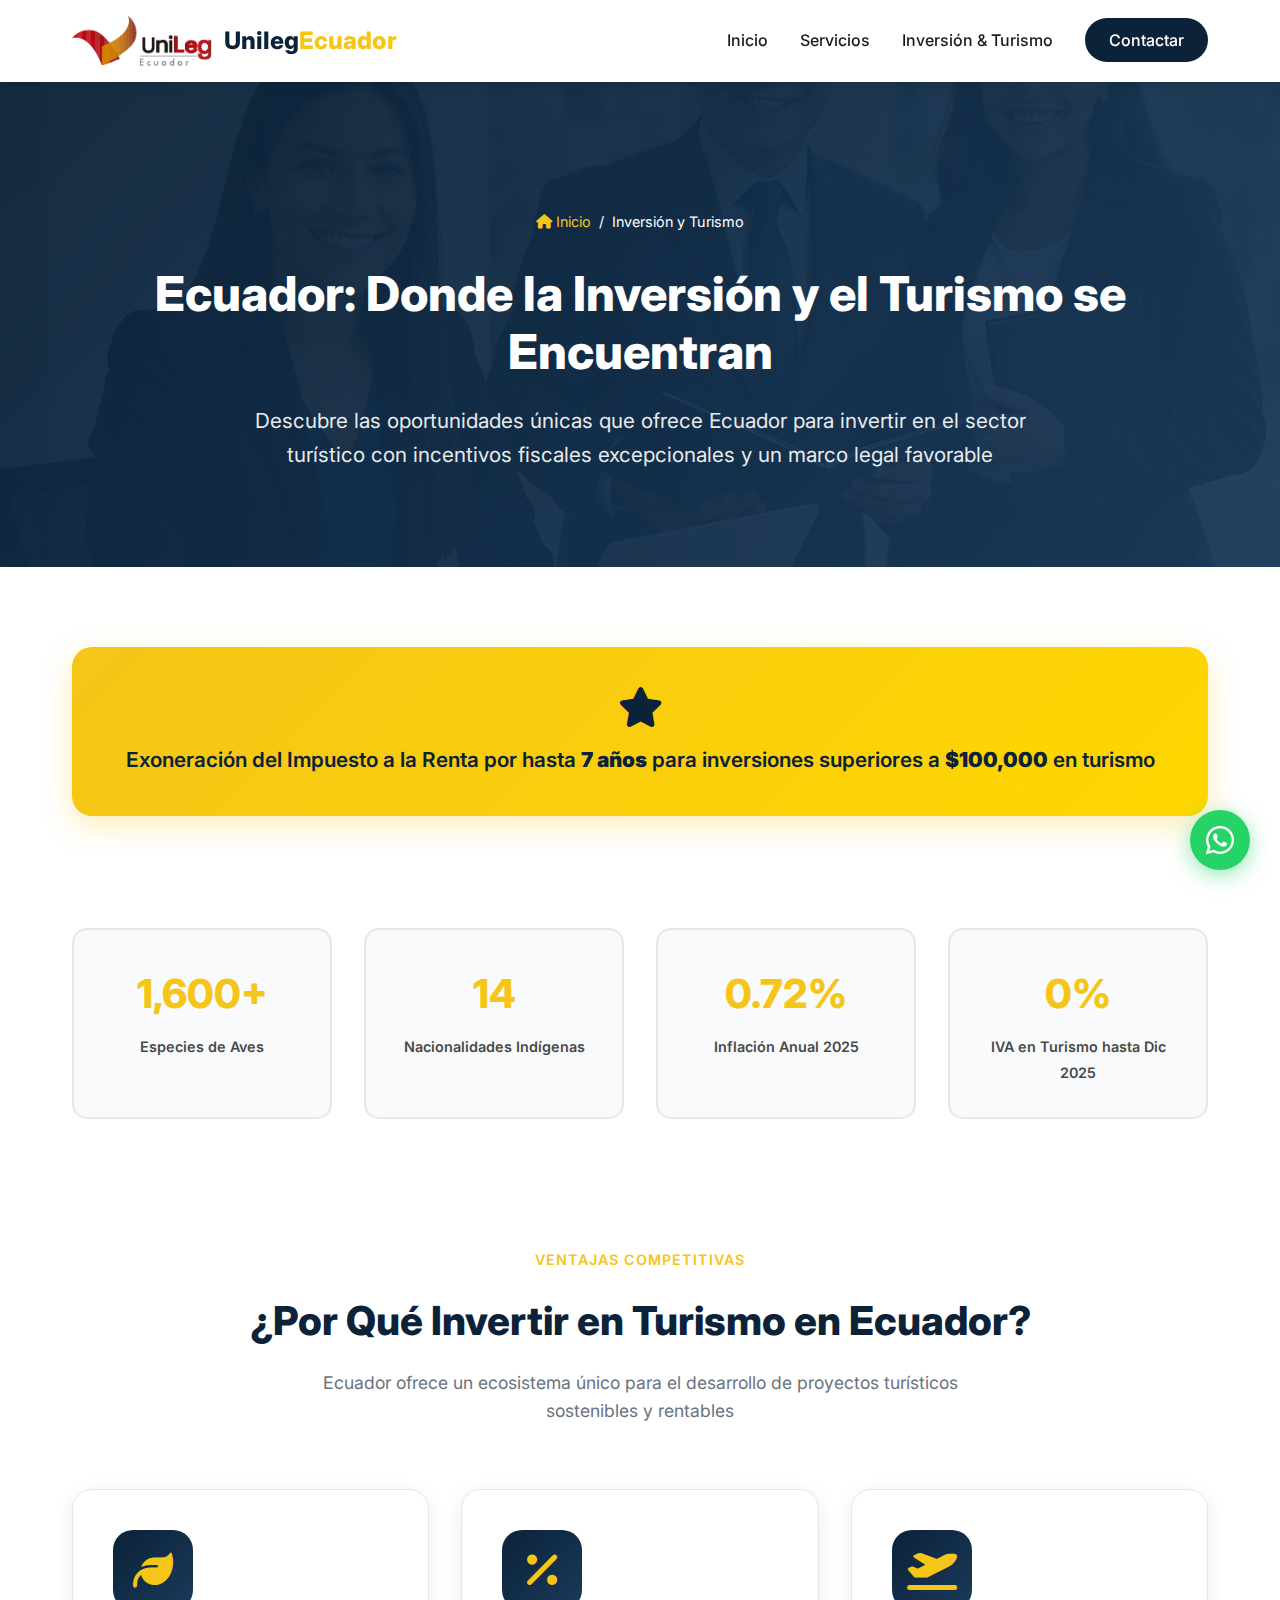
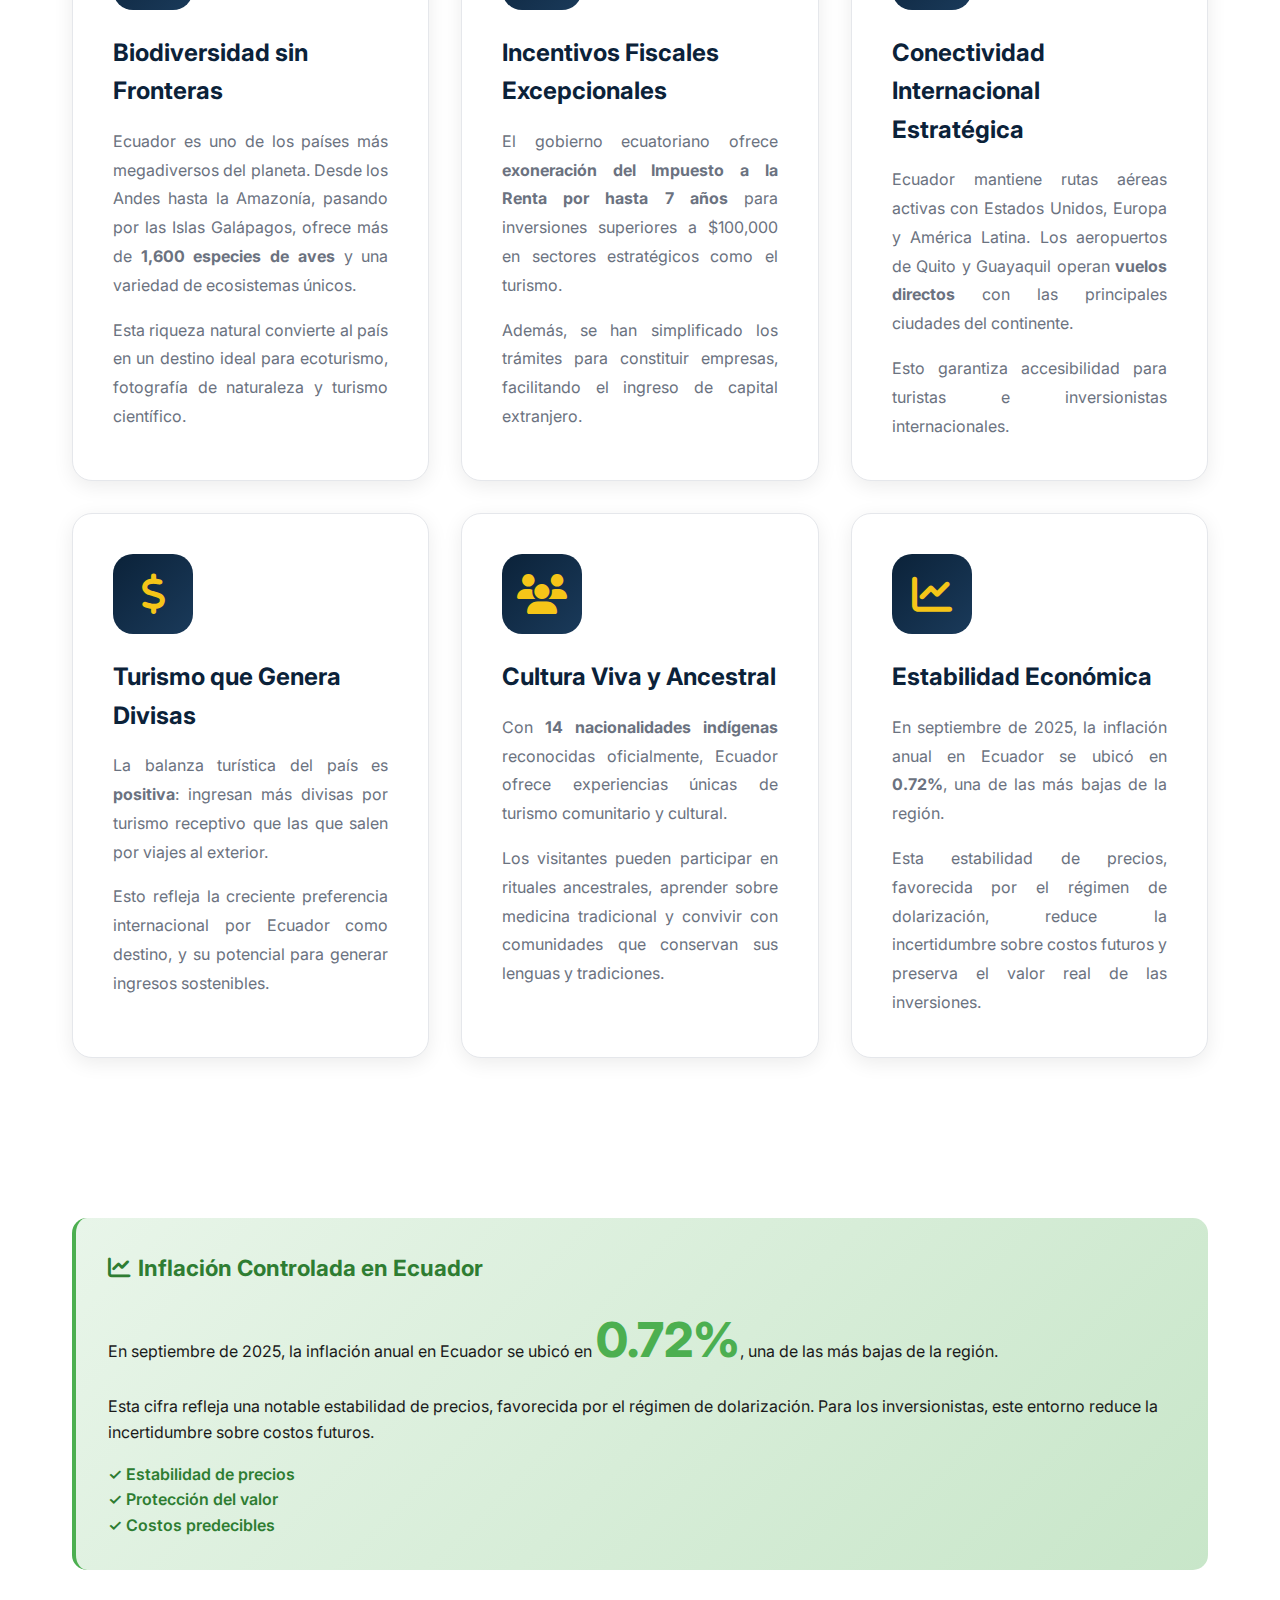
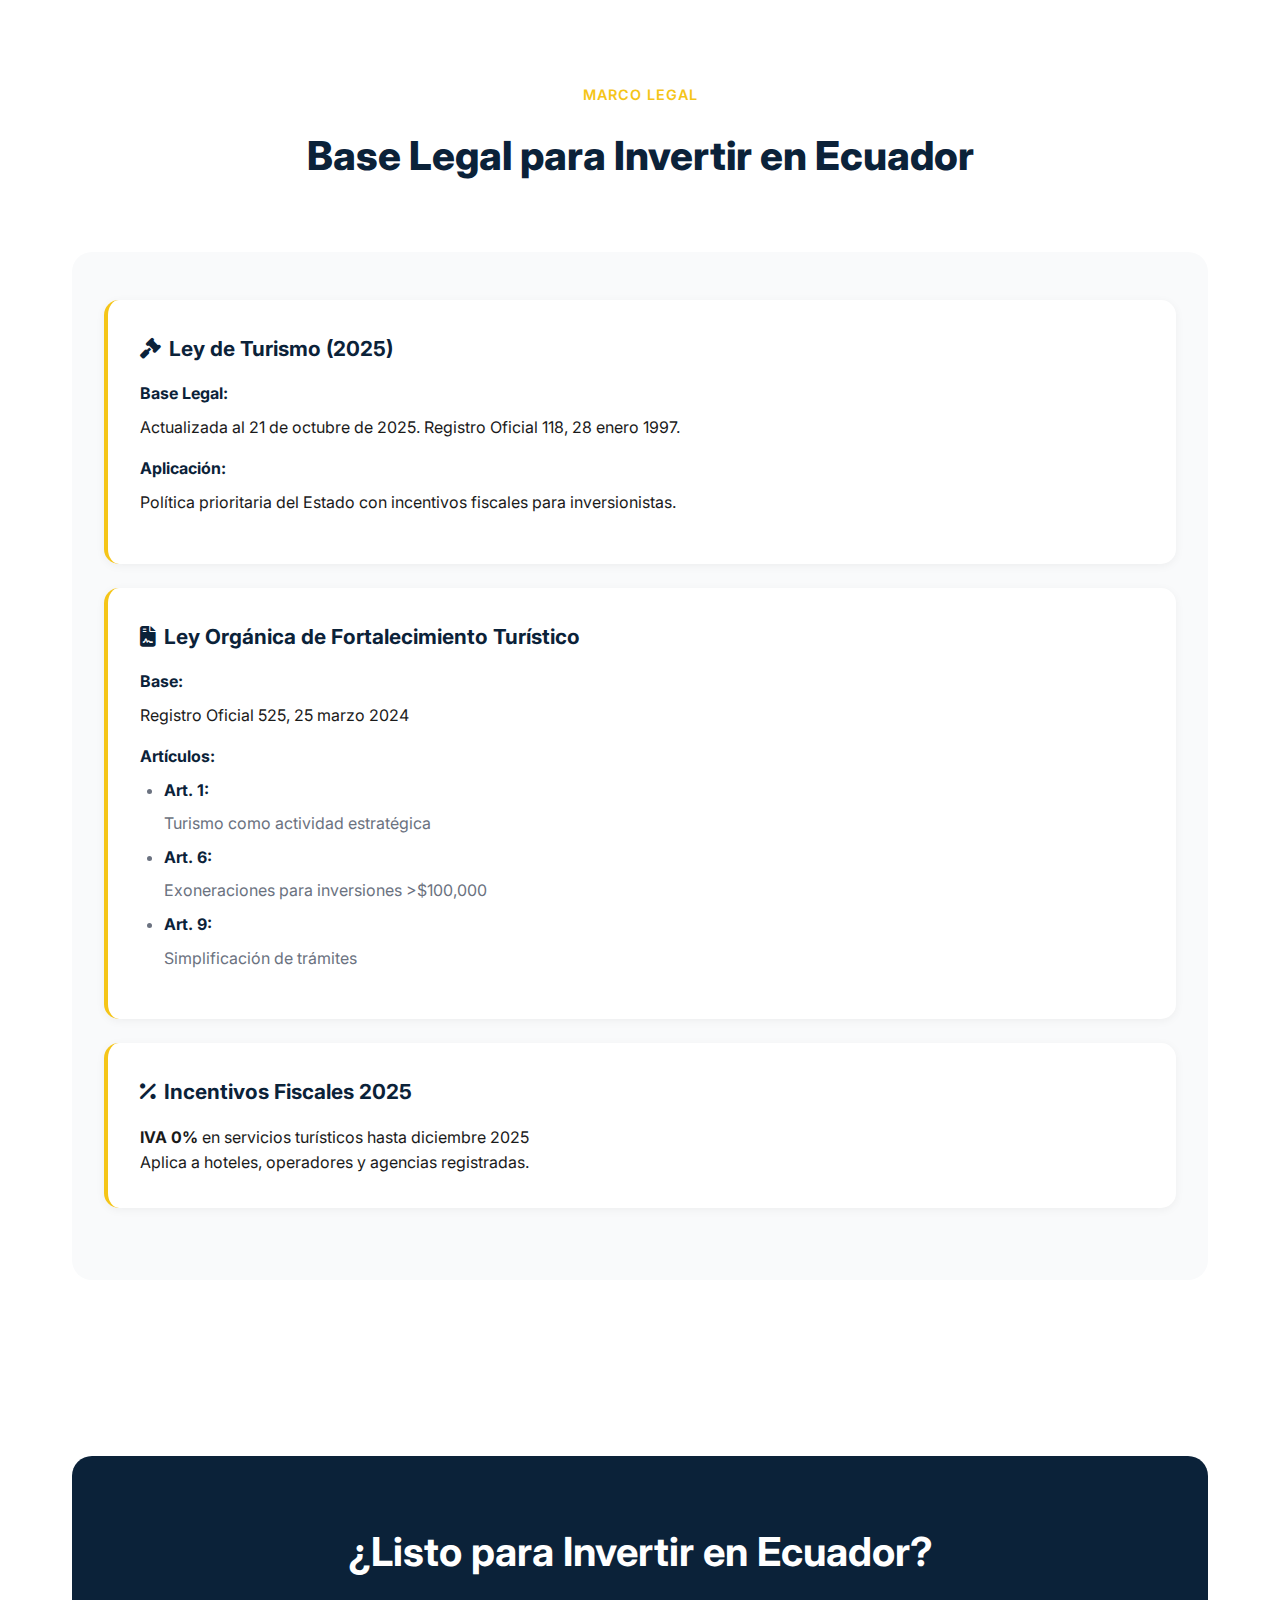
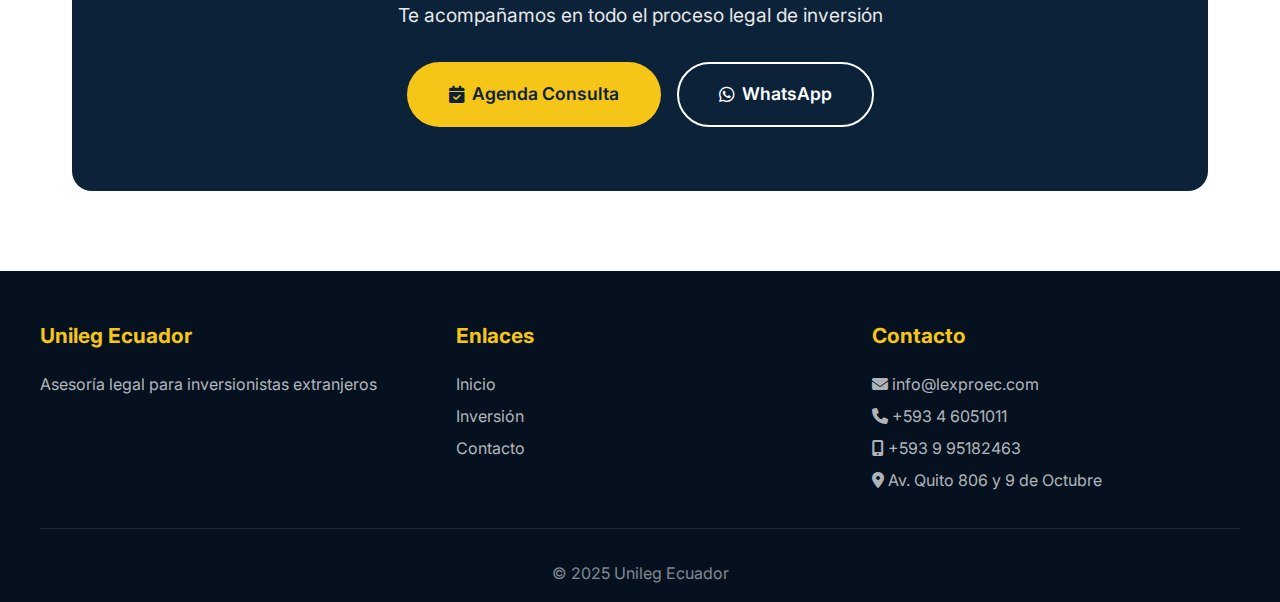
<file: inversion-turismo.html>
<!DOCTYPE html>
<html lang="es-EC">
<head>
    <meta charset="UTF-8">
    <meta name="viewport" content="width=device-width, initial-scale=1.0">
    <title>Inversión y Turismo en Ecuador 2025 | Incentivos Fiscales - Unileg Ecuador</title>
    <meta name="description" content="Exoneración de impuestos hasta 7 años, IVA 0%, inflación 0.72%. Descubre las oportunidades de inversión en turismo en Ecuador con marco legal favorable.">
    <meta name="keywords" content="inversión turismo Ecuador, incentivos fiscales Ecuador 2025, invertir en Ecuador, turismo Ecuador, exoneración impuestos Ecuador, visa inversionista Ecuador">
    <link rel="canonical" href="https://www.unilegec.com/inversion-turismo.html">
    <link rel="icon" type="image/png" href="/Imagenes/Logo.png">
    <link rel="stylesheet" href="styles.css">
    <link rel="stylesheet" href="https://cdnjs.cloudflare.com/ajax/libs/font-awesome/6.4.0/css/all.min.css">
    <link href="https://fonts.googleapis.com/css2?family=Inter:wght@300;400;500;600;700;800&display=swap" rel="stylesheet">
    
    <style>
        .page-hero{background:linear-gradient(135deg,rgba(11,34,57,.95),rgba(26,58,90,.95)),url('Imagenes/ChatGPT Image 27 oct 2025, 12_39_40 p.m..png') center/cover;padding:8rem 2rem 4rem;color:#fff;text-align:center}
        .page-hero h1{font-size:3rem;font-weight:800;margin-bottom:1.5rem;line-height:1.2}
        .page-hero .subtitle{font-size:1.3rem;opacity:.9;max-width:800px;margin:0 auto 2rem}
        .breadcrumb{display:flex;gap:.5rem;justify-content:center;margin-bottom:2rem;font-size:.9rem}
        .breadcrumb a{color:var(--secondary-color);text-decoration:none}
        .breadcrumb a:hover{text-decoration:underline}
        .highlight-box{background:linear-gradient(135deg,var(--secondary-color),#ffd700);color:var(--primary-color);padding:2.5rem;border-radius:20px;margin:2rem 0;text-align:center;font-weight:600;font-size:1.3rem;box-shadow:0 10px 30px rgba(245,197,24,.3)}
        .highlight-box i{font-size:2.5rem;margin-bottom:1rem;display:block}
        .stats-grid{display:grid;grid-template-columns:repeat(auto-fit,minmax(200px,1fr));gap:2rem;margin:3rem 0}
        .stat-box{background:var(--bg-light);padding:2rem;border-radius:15px;text-align:center;border:2px solid var(--border-color);transition:var(--transition)}
        .stat-box:hover{border-color:var(--secondary-color);transform:translateY(-5px);box-shadow:0 10px 30px rgba(0,0,0,.1)}
        .stat-number{font-size:2.5rem;font-weight:800;color:var(--secondary-color);display:block;margin-bottom:.5rem}
        .stat-label{color:var(--text-dark);font-weight:600}
        .benefits-grid{display:grid;grid-template-columns:repeat(auto-fit,minmax(320px,1fr));gap:2rem;margin:3rem 0}
        .benefit-card{background:#fff;padding:2.5rem;border-radius:20px;box-shadow:0 5px 20px rgba(0,0,0,.08);transition:var(--transition);border:1px solid var(--border-color)}
        .benefit-card:hover{transform:translateY(-10px);box-shadow:0 15px 40px rgba(0,0,0,.15);border-color:var(--secondary-color)}
        .benefit-icon{width:80px;height:80px;background:linear-gradient(135deg,var(--primary-color),#1a3a5a);border-radius:20px;display:flex;align-items:center;justify-content:center;font-size:2.5rem;color:var(--secondary-color);margin-bottom:1.5rem}
        .benefit-card h3{color:var(--primary-color);font-size:1.5rem;margin-bottom:1rem;font-weight:700}
        .benefit-card p{color:var(--text-light);line-height:1.8;text-align:justify}
        .legal-section{background:var(--bg-light);padding:3rem 2rem;border-radius:20px;margin:3rem 0}
        .legal-card{background:#fff;padding:2rem;border-radius:15px;margin-bottom:1.5rem;border-left:4px solid var(--secondary-color);box-shadow:0 2px 10px rgba(0,0,0,.05)}
        .legal-card h4{color:var(--primary-color);font-size:1.3rem;margin-bottom:1rem;font-weight:700;display:flex;align-items:center;gap:.5rem}
        .legal-detail{margin-bottom:1rem}
        .legal-detail strong{color:var(--primary-color);display:block;margin-bottom:.5rem}
        .legal-detail ul{margin-left:1.5rem;margin-top:.5rem}
        .legal-detail li{margin-bottom:.5rem;color:var(--text-light)}
        .cta-section{background:var(--primary-color);color:#fff;padding:4rem 2rem;text-align:center;border-radius:20px;margin:3rem 0}
        .cta-section h2{font-size:2.5rem;margin-bottom:1rem}
        .cta-section p{font-size:1.2rem;opacity:.9;margin-bottom:2rem;max-width:700px;margin-left:auto;margin-right:auto}
        .inflation-alert{background:linear-gradient(135deg,#e8f5e9,#c8e6c9);border-left:4px solid #4caf50;padding:2rem;border-radius:15px;margin:2rem 0}
        .inflation-alert h4{color:#2e7d32;font-size:1.4rem;margin-bottom:1rem;display:flex;align-items:center;gap:.5rem}
        .inflation-number{font-size:3rem;font-weight:800;color:#4caf50;display:inline-block}
        @media(max-width:768px){.page-hero h1{font-size:2rem}.page-hero .subtitle{font-size:1.1rem}.benefits-grid,.stats-grid{grid-template-columns:1fr}.highlight-box{font-size:1.1rem;padding:1.5rem}}
    </style>
</head>
<body>
    <header id="header">
        <nav>
            <a href="index.html" class="logo">
                <img src="Imagenes/Logo.png" alt="Unileg Ecuador Logo">
                <span class="logo-text">Unileg<span class="logo-accent">Ecuador</span></span>
            </a>
            <button class="menu-toggle" id="menuToggle" aria-label="Toggle menu">
                <i class="fas fa-bars"></i>
            </button>
            <ul class="nav-links" id="navLinks">
                <li><a href="index.html">Inicio</a></li>
                <li><a href="index.html#servicios">Servicios</a></li>
                <li><a href="inversion-turismo.html">Inversión & Turismo</a></li>
                <li><a href="index.html#contacto" class="cta-nav">Contactar</a></li>
            </ul>
        </nav>
    </header>

    <section class="page-hero">
        <div class="breadcrumb">
            <a href="index.html"><i class="fas fa-home"></i> Inicio</a>
            <span>/</span>
            <span>Inversión y Turismo</span>
        </div>
        <h1>Ecuador: Donde la Inversión y el Turismo se Encuentran</h1>
        <p class="subtitle">Descubre las oportunidades únicas que ofrece Ecuador para invertir en el sector turístico con incentivos fiscales excepcionales y un marco legal favorable</p>
    </section>

    <section class="container" style="padding:3rem 2rem 0">
        <div class="highlight-box">
            <i class="fas fa-star"></i>
            Exoneración del Impuesto a la Renta por hasta <strong>7 años</strong> para inversiones superiores a <strong>$100,000</strong> en turismo
        </div>
    </section>

    <section class="container" style="padding:2rem">
        <div class="stats-grid">
            <div class="stat-box">
                <span class="stat-number">1,600+</span>
                <span class="stat-label">Especies de Aves</span>
            </div>
            <div class="stat-box">
                <span class="stat-number">14</span>
                <span class="stat-label">Nacionalidades Indígenas</span>
            </div>
            <div class="stat-box">
                <span class="stat-number">0.72%</span>
                <span class="stat-label">Inflación Anual 2025</span>
            </div>
            <div class="stat-box">
                <span class="stat-number">0%</span>
                <span class="stat-label">IVA en Turismo hasta Dic 2025</span>
            </div>
        </div>
    </section>

    <section class="container" style="padding:3rem 2rem">
        <div class="section-header">
            <span class="section-tag">Ventajas Competitivas</span>
            <h2 class="section-title">¿Por Qué Invertir en Turismo en Ecuador?</h2>
            <p class="section-subtitle">Ecuador ofrece un ecosistema único para el desarrollo de proyectos turísticos sostenibles y rentables</p>
        </div>

        <div class="benefits-grid">
            <div class="benefit-card">
                <div class="benefit-icon"><i class="fas fa-leaf"></i></div>
                <h3>Biodiversidad sin Fronteras</h3>
                <p>Ecuador es uno de los países más megadiversos del planeta. Desde los Andes hasta la Amazonía, pasando por las Islas Galápagos, ofrece más de <strong>1,600 especies de aves</strong> y una variedad de ecosistemas únicos.</p>
                <p style="margin-top:1rem">Esta riqueza natural convierte al país en un destino ideal para ecoturismo, fotografía de naturaleza y turismo científico.</p>
            </div>

            <div class="benefit-card">
                <div class="benefit-icon"><i class="fas fa-percentage"></i></div>
                <h3>Incentivos Fiscales Excepcionales</h3>
                <p>El gobierno ecuatoriano ofrece <strong>exoneración del Impuesto a la Renta por hasta 7 años</strong> para inversiones superiores a $100,000 en sectores estratégicos como el turismo.</p>
                <p style="margin-top:1rem">Además, se han simplificado los trámites para constituir empresas, facilitando el ingreso de capital extranjero.</p>
            </div>

            <div class="benefit-card">
                <div class="benefit-icon"><i class="fas fa-plane-departure"></i></div>
                <h3>Conectividad Internacional Estratégica</h3>
                <p>Ecuador mantiene rutas aéreas activas con Estados Unidos, Europa y América Latina. Los aeropuertos de Quito y Guayaquil operan <strong>vuelos directos</strong> con las principales ciudades del continente.</p>
                <p style="margin-top:1rem">Esto garantiza accesibilidad para turistas e inversionistas internacionales.</p>
            </div>

            <div class="benefit-card">
                <div class="benefit-icon"><i class="fas fa-dollar-sign"></i></div>
                <h3>Turismo que Genera Divisas</h3>
                <p>La balanza turística del país es <strong>positiva</strong>: ingresan más divisas por turismo receptivo que las que salen por viajes al exterior.</p>
                <p style="margin-top:1rem">Esto refleja la creciente preferencia internacional por Ecuador como destino, y su potencial para generar ingresos sostenibles.</p>
            </div>

            <div class="benefit-card">
                <div class="benefit-icon"><i class="fas fa-users"></i></div>
                <h3>Cultura Viva y Ancestral</h3>
                <p>Con <strong>14 nacionalidades indígenas</strong> reconocidas oficialmente, Ecuador ofrece experiencias únicas de turismo comunitario y cultural.</p>
                <p style="margin-top:1rem">Los visitantes pueden participar en rituales ancestrales, aprender sobre medicina tradicional y convivir con comunidades que conservan sus lenguas y tradiciones.</p>
            </div>

            <div class="benefit-card">
                <div class="benefit-icon"><i class="fas fa-chart-line"></i></div>
                <h3>Estabilidad Económica</h3>
                <p>En septiembre de 2025, la inflación anual en Ecuador se ubicó en <strong>0.72%</strong>, una de las más bajas de la región.</p>
                <p style="margin-top:1rem">Esta estabilidad de precios, favorecida por el régimen de dolarización, reduce la incertidumbre sobre costos futuros y preserva el valor real de las inversiones.</p>
            </div>
        </div>
    </section>

    <section class="container" style="padding:2rem">
        <div class="inflation-alert">
            <h4><i class="fas fa-chart-line"></i> Inflación Controlada en Ecuador</h4>
            <p>En septiembre de 2025, la inflación anual en Ecuador se ubicó en <span class="inflation-number">0.72%</span>, una de las más bajas de la región.</p>
            <p style="margin-top:1rem">Esta cifra refleja una notable estabilidad de precios, favorecida por el régimen de dolarización. Para los inversionistas, este entorno reduce la incertidumbre sobre costos futuros.</p>
            <p style="margin-top:1rem;font-weight:600;color:#2e7d32">✓ Estabilidad de precios<br>✓ Protección del valor<br>✓ Costos predecibles</p>
        </div>
    </section>

    <section class="container" style="padding:3rem 2rem">
        <div class="section-header">
            <span class="section-tag">Marco Legal</span>
            <h2 class="section-title">Base Legal para Invertir en Ecuador</h2>
        </div>
        <div class="legal-section">
            <div class="legal-card">
                <h4><i class="fas fa-gavel"></i> Ley de Turismo (2025)</h4>
                <div class="legal-detail">
                    <strong>Base Legal:</strong>
                    <p>Actualizada al 21 de octubre de 2025. Registro Oficial 118, 28 enero 1997.</p>
                </div>
                <div class="legal-detail">
                    <strong>Aplicación:</strong>
                    <p>Política prioritaria del Estado con incentivos fiscales para inversionistas.</p>
                </div>
            </div>
            <div class="legal-card">
                <h4><i class="fas fa-file-contract"></i> Ley Orgánica de Fortalecimiento Turístico</h4>
                <div class="legal-detail">
                    <strong>Base:</strong> Registro Oficial 525, 25 marzo 2024
                </div>
                <div class="legal-detail">
                    <strong>Artículos:</strong>
                    <ul>
                        <li><strong>Art. 1:</strong> Turismo como actividad estratégica</li>
                        <li><strong>Art. 6:</strong> Exoneraciones para inversiones >$100,000</li>
                        <li><strong>Art. 9:</strong> Simplificación de trámites</li>
                    </ul>
                </div>
            </div>
            <div class="legal-card">
                <h4><i class="fas fa-percent"></i> Incentivos Fiscales 2025</h4>
                <p><strong>IVA 0%</strong> en servicios turísticos hasta diciembre 2025</p>
                <p>Aplica a hoteles, operadores y agencias registradas.</p>
            </div>
        </div>
    </section>

    <section class="container" style="padding:2rem">
        <div class="cta-section">
            <h2>¿Listo para Invertir en Ecuador?</h2>
            <p>Te acompañamos en todo el proceso legal de inversión</p>
            <div class="cta-buttons">
                <a href="index.html#contacto" class="btn btn-primary"><i class="fas fa-calendar-check"></i> Agenda Consulta</a>
                <a href="https://wa.me/593995182463?text=Hola, quiero invertir en turismo" target="_blank" class="btn btn-secondary"><i class="fab fa-whatsapp"></i> WhatsApp</a>
            </div>
        </div>
    </section>

    <footer>
        <div class="container">
            <div class="footer-content">
                <div class="footer-section">
                    <h3>Unileg Ecuador</h3>
                    <p>Asesoría legal para inversionistas extranjeros</p>
                </div>
                <div class="footer-section">
                    <h3>Enlaces</h3>
                    <a href="index.html">Inicio</a>
                    <a href="inversion-turismo.html">Inversión</a>
                    <a href="index.html#contacto">Contacto</a>
                </div>
                <div class="footer-section">
                    <h3>Contacto</h3>
                    <p><i class="fas fa-envelope"></i> info@lexproec.com</p>
                    <p><i class="fas fa-phone"></i> +593 4 6051011</p>
                    <p><i class="fas fa-mobile-alt"></i> +593 9 95182463</p>
                    <p><i class="fas fa-map-marker-alt"></i> Av. Quito 806 y 9 de Octubre</p>
                </div>
            </div>
            <div class="footer-bottom"><p>&copy; 2025 Unileg Ecuador</p></div>
        </div>
    </footer>

    <a href="https://wa.me/593995182463" target="_blank" class="whatsapp-float"><i class="fab fa-whatsapp"></i></a>
    <script src="main.js"></script>
</body>
</html>
</file>
<file: styles.css>
:root {
    --primary-color: #0B2239;
    --secondary-color: #F5C518;
    --accent-color: #FFFFFF;
    --text-dark: #1a1a1a;
    --text-light: #6b7280;
    --bg-light: #f9fafb;
    --border-color: #e5e7eb;
    --transition: all 0.3s ease;
}

* {
    margin: 0;
    padding: 0;
    box-sizing: border-box;
}

body {
    font-family: 'Inter', -apple-system, BlinkMacSystemFont, 'Segoe UI', Roboto, sans-serif;
    line-height: 1.6;
    color: var(--text-dark);
    background-color: var(--accent-color);
    overflow-x: hidden;
}

/* Header & Navigation */
header {
    background: var(--accent-color);
    box-shadow: 0 2px 10px rgba(0,0,0,0.1);
    position: sticky;
    top: 0;
    z-index: 1000;
    transition: var(--transition);
}

header.scrolled {
    box-shadow: 0 4px 20px rgba(0,0,0,0.15);
}

nav {
    max-width: 1200px;
    margin: 0 auto;
    padding: 1rem 2rem;
    display: flex;
    justify-content: space-between;
    align-items: center;
}

.logo {
    display: flex;
    align-items: center;
    gap: 0.75rem;
    text-decoration: none;
}

.logo img {
    height: 50px;
    width: auto;
}

.logo-text {
    font-size: 1.5rem;
    font-weight: 800;
    color: var(--primary-color);
}

.logo-accent {
    color: var(--secondary-color);
}

.nav-links {
    display: flex;
    gap: 2rem;
    list-style: none;
    align-items: center;
}

.nav-links a {
    color: var(--text-dark);
    text-decoration: none;
    font-weight: 500;
    transition: var(--transition);
    position: relative;
}

.nav-links a:hover {
    color: var(--primary-color);
}

.nav-links a::after {
    content: '';
    position: absolute;
    bottom: -5px;
    left: 0;
    width: 0;
    height: 2px;
    background: var(--secondary-color);
    transition: var(--transition);
}

.nav-links a:hover::after {
    width: 100%;
}

.cta-nav {
    background: var(--primary-color);
    color: var(--accent-color) !important;
    padding: 0.75rem 1.5rem;
    border-radius: 50px;
    transition: var(--transition);
}

.cta-nav:hover {
    background: var(--secondary-color);
    color: var(--primary-color) !important;
    transform: translateY(-2px);
    box-shadow: 0 5px 15px rgba(11, 34, 57, 0.3);
}

.cta-nav::after {
    display: none;
}

.menu-toggle {
    display: none;
    background: none;
    border: none;
    font-size: 1.5rem;
    cursor: pointer;
    color: var(--primary-color);
}

/* Hero Section */
.hero {
    background: linear-gradient(135deg, var(--primary-color) 0%, #1a3a5a 100%);
    color: var(--accent-color);
    padding: 6rem 2rem;
    text-align: center;
    position: relative;
    overflow: hidden;
}

.hero::before {
    content: '';
    position: absolute;
    top: 0;
    left: 0;
    right: 0;
    bottom: 0;
    background: url('data:image/svg+xml,<svg xmlns="http://www.w3.org/2000/svg" viewBox="0 0 1200 120"><path fill="%23F5C518" fill-opacity="0.1" d="M0,0 Q300,50 600,0 T1200,0 L1200,120 L0,120 Z"/></svg>') repeat-x bottom;
    background-size: 100% 120px;
    opacity: 0.3;
}

.hero-content {
    max-width: 900px;
    margin: 0 auto;
    position: relative;
    z-index: 1;
    animation: fadeInUp 1s ease;
}

.hero h1 {
    font-size: 3.5rem;
    font-weight: 800;
    margin-bottom: 1.5rem;
    line-height: 1.2;
}

.hero-highlight {
    color: var(--secondary-color);
}

.hero p {
    font-size: 1.3rem;
    margin-bottom: 2rem;
    opacity: 0.9;
    font-weight: 300;
}

.hero-stats {
    display: flex;
    justify-content: center;
    gap: 3rem;
    margin: 3rem 0;
    flex-wrap: wrap;
}

.stat-item {
    text-align: center;
}

.stat-number {
    font-size: 2.5rem;
    font-weight: 800;
    color: var(--secondary-color);
    display: block;
}

.stat-label {
    font-size: 0.9rem;
    opacity: 0.8;
}

.cta-buttons {
    display: flex;
    gap: 1rem;
    justify-content: center;
    flex-wrap: wrap;
}

.btn {
    padding: 1rem 2.5rem;
    border-radius: 50px;
    text-decoration: none;
    font-weight: 600;
    transition: var(--transition);
    display: inline-flex;
    align-items: center;
    gap: 0.5rem;
    font-size: 1.1rem;
    border: 2px solid transparent;
}

.btn-primary {
    background: var(--secondary-color);
    color: var(--primary-color);
}

.btn-primary:hover {
    background: var(--accent-color);
    transform: translateY(-3px);
    box-shadow: 0 10px 25px rgba(245, 197, 24, 0.4);
}

.btn-secondary {
    background: transparent;
    color: var(--accent-color);
    border: 2px solid var(--accent-color);
}

.btn-secondary:hover {
    background: var(--accent-color);
    color: var(--primary-color);
}

/* Services Section */
.services {
    padding: 5rem 2rem;
    background: var(--bg-light);
}

.container {
    max-width: 1200px;
    margin: 0 auto;
}

.section-header {
    text-align: center;
    margin-bottom: 4rem;
}

.section-tag {
    color: var(--secondary-color);
    font-weight: 600;
    text-transform: uppercase;
    letter-spacing: 1px;
    font-size: 0.9rem;
}

.section-title {
    font-size: 2.5rem;
    color: var(--primary-color);
    margin: 1rem 0;
    font-weight: 800;
}

.section-subtitle {
    color: var(--text-light);
    font-size: 1.1rem;
    max-width: 700px;
    margin: 0 auto;
}

.services-grid {
    display: grid;
    grid-template-columns: repeat(auto-fit, minmax(300px, 1fr));
    gap: 2rem;
}

.service-card {
    background: var(--accent-color);
    padding: 2.5rem;
    border-radius: 20px;
    box-shadow: 0 5px 20px rgba(0,0,0,0.08);
    transition: var(--transition);
    border: 1px solid var(--border-color);
    overflow: hidden;
}

.service-card:hover {
    transform: translateY(-10px);
    box-shadow: 0 15px 40px rgba(0,0,0,0.15);
    border-color: var(--secondary-color);
}

.service-image {
    width: 100%;
    height: 200px;
    object-fit: cover;
    border-radius: 15px;
    margin-bottom: 1.5rem;
}

.service-icon {
    width: 70px;
    height: 70px;
    background: linear-gradient(135deg, var(--primary-color), #1a3a5a);
    border-radius: 15px;
    display: flex;
    align-items: center;
    justify-content: center;
    font-size: 2rem;
    color: var(--secondary-color);
    margin-bottom: 1.5rem;
}

.service-card h3 {
    font-size: 1.4rem;
    color: var(--primary-color);
    margin-bottom: 1rem;
    font-weight: 700;
}

.service-card p {
    color: var(--text-light);
    line-height: 1.7;
    text-align: justify;
}

/* Success Stories */
.success-stories {
    padding: 5rem 2rem;
    background: var(--accent-color);
}

.stories-grid {
    display: grid;
    grid-template-columns: repeat(auto-fit, minmax(320px, 1fr));
    gap: 2rem;
    margin-top: 3rem;
}

.story-card {
    background: var(--bg-light);
    padding: 2.5rem;
    border-radius: 20px;
    border-left: 4px solid var(--secondary-color);
    transition: var(--transition);
}

.story-card:hover {
    transform: translateX(10px);
    box-shadow: 0 10px 30px rgba(0,0,0,0.1);
}

.story-icon {
    font-size: 2.5rem;
    color: var(--secondary-color);
    margin-bottom: 1rem;
}

.story-card h3 {
    font-size: 1.3rem;
    color: var(--primary-color);
    margin-bottom: 1rem;
    font-weight: 700;
}

.story-result {
    color: var(--secondary-color);
    font-weight: 600;
    margin-top: 1rem;
    display: flex;
    align-items: center;
    gap: 0.5rem;
}

/* About Section */
.about {
    padding: 5rem 2rem;
    background: var(--primary-color);
    color: var(--accent-color);
}

.about-content {
    max-width: 1000px;
    margin: 0 auto;
    display: grid;
    grid-template-columns: 1fr 1fr;
    gap: 4rem;
    align-items: center;
}

.about-text h2 {
    font-size: 2.5rem;
    margin-bottom: 1.5rem;
    font-weight: 800;
}

.about-text p {
    opacity: 0.9;
    margin-bottom: 1.5rem;
    font-size: 1.1rem;
    line-height: 1.8;
}

.about-features {
    display: grid;
    gap: 1rem;
    margin-top: 2rem;
}

.feature-item {
    display: flex;
    align-items: center;
    gap: 1rem;
    padding: 1rem;
    background: rgba(255,255,255,0.1);
    border-radius: 10px;
}

.feature-item i {
    font-size: 1.5rem;
    color: var(--secondary-color);
}

.about-image img {
    width: 100%;
    border-radius: 20px;
    box-shadow: 0 10px 40px rgba(0,0,0,0.3);
}

/* FAQ Section */
.faq {
    padding: 5rem 2rem;
    background: var(--bg-light);
}

.faq-container {
    max-width: 800px;
    margin: 0 auto;
}

.faq-item {
    background: var(--accent-color);
    margin-bottom: 1rem;
    border-radius: 10px;
    overflow: hidden;
    box-shadow: 0 2px 10px rgba(0,0,0,0.05);
}

.faq-question {
    padding: 1.5rem;
    cursor: pointer;
    display: flex;
    justify-content: space-between;
    align-items: center;
    font-weight: 600;
    color: var(--primary-color);
    transition: var(--transition);
}

.faq-question:hover {
    background: var(--bg-light);
}

.faq-icon {
    font-size: 1.2rem;
    color: var(--secondary-color);
    transition: var(--transition);
}

.faq-item.active .faq-icon {
    transform: rotate(180deg);
}

.faq-answer {
    max-height: 0;
    overflow: hidden;
    transition: max-height 0.3s ease;
    padding: 0 1.5rem;
}

.faq-item.active .faq-answer {
    max-height: 500px;
    padding: 0 1.5rem 1.5rem;
}

.faq-answer p {
    color: var(--text-light);
    line-height: 1.8;
}

/* Contact Section */
.contact {
    padding: 5rem 2rem;
    background: var(--primary-color);
    color: var(--accent-color);
}

.contact-content {
    max-width: 1000px;
    margin: 0 auto;
    display: grid;
    grid-template-columns: 1fr 1fr;
    gap: 4rem;
}

.contact-info h2 {
    font-size: 2.5rem;
    margin-bottom: 1rem;
    font-weight: 800;
}

.contact-info p {
    opacity: 0.9;
    margin-bottom: 2rem;
    font-size: 1.1rem;
}

.contact-methods {
    display: flex;
    flex-direction: column;
    gap: 1.5rem;
}

.contact-method {
    display: flex;
    align-items: center;
    gap: 1rem;
    padding: 1rem;
    background: rgba(255,255,255,0.1);
    border-radius: 10px;
    transition: var(--transition);
}

.contact-method:hover {
    background: rgba(255,255,255,0.15);
}

.contact-method i {
    font-size: 1.5rem;
    color: var(--secondary-color);
}

.contact-method a {
    color: var(--accent-color);
    text-decoration: none;
}

.social-links {
    display: flex;
    gap: 1rem;
    margin-top: 2rem;
}

.social-link {
    width: 50px;
    height: 50px;
    background: rgba(255,255,255,0.1);
    border-radius: 50%;
    display: flex;
    align-items: center;
    justify-content: center;
    color: var(--accent-color);
    text-decoration: none;
    transition: var(--transition);
    font-size: 1.3rem;
}

.social-link:hover {
    background: var(--secondary-color);
    color: var(--primary-color);
    transform: translateY(-5px);
}

.contact-method a:hover {
    color: var(--secondary-color);
}

.contact-method a:hover i {
    transform: scale(1.2);
    color: var(--secondary-color);
}

.contact-form {
    background: var(--accent-color);
    padding: 2.5rem;
    border-radius: 20px;
}

.contact-form h3 {
    color: var(--primary-color);
    margin-bottom: 1.5rem;
    font-size: 1.8rem;
}

.form-group {
    margin-bottom: 1.5rem;
}

.form-group label {
    display: block;
    color: var(--primary-color);
    font-weight: 500;
    margin-bottom: 0.5rem;
}

.form-group input,
.form-group textarea,
.form-group select {
    width: 100%;
    padding: 1rem;
    border: 2px solid var(--border-color);
    border-radius: 10px;
    font-family: inherit;
    font-size: 1rem;
    transition: var(--transition);
}

.form-group input:focus,
.form-group textarea:focus,
.form-group select:focus {
    outline: none;
    border-color: var(--secondary-color);
}

.form-group textarea {
    resize: vertical;
    min-height: 120px;
}

.submit-btn {
    width: 100%;
    padding: 1rem;
    background: var(--primary-color);
    color: var(--accent-color);
    border: none;
    border-radius: 50px;
    font-size: 1.1rem;
    font-weight: 600;
    cursor: pointer;
    transition: var(--transition);
}

.submit-btn:hover {
    background: var(--secondary-color);
    color: var(--primary-color);
    transform: translateY(-2px);
    box-shadow: 0 5px 15px rgba(245, 197, 24, 0.4);
}

/* Footer */
footer {
    background: #05111f;
    color: var(--accent-color);
    padding: 3rem 2rem 1rem;
}

.footer-content {
    max-width: 1200px;
    margin: 0 auto;
    display: grid;
    grid-template-columns: repeat(auto-fit, minmax(250px, 1fr));
    gap: 3rem;
    margin-bottom: 2rem;
}

.footer-section h3 {
    color: var(--secondary-color);
    margin-bottom: 1rem;
    font-size: 1.3rem;
}

.footer-section p,
.footer-section a {
    color: rgba(255,255,255,0.7);
    text-decoration: none;
    line-height: 2;
    display: block;
}

.footer-section a:hover {
    color: var(--secondary-color);
}

.footer-bottom {
    text-align: center;
    padding-top: 2rem;
    border-top: 1px solid rgba(255,255,255,0.1);
    color: rgba(255,255,255,0.5);
}

/* Animations */
@keyframes fadeInUp {
    from {
        opacity: 0;
        transform: translateY(30px);
    }
    to {
        opacity: 1;
        transform: translateY(0);
    }
}

.fade-in {
    animation: fadeInUp 0.6s ease;
}

/* WhatsApp Floating Button */
.whatsapp-float {
    position: fixed;
    bottom: 30px;
    right: 30px;
    width: 60px;
    height: 60px;
    background: #25D366;
    border-radius: 50%;
    display: flex;
    align-items: center;
    justify-content: center;
    font-size: 2rem;
    color: white;
    box-shadow: 0 5px 20px rgba(37, 211, 102, 0.5);
    z-index: 999;
    transition: var(--transition);
    text-decoration: none;
}

.whatsapp-float:hover {
    transform: scale(1.1);
    box-shadow: 0 8px 30px rgba(37, 211, 102, 0.7);
}

/* Responsive Design */
@media (max-width: 768px) {
    .menu-toggle {
        display: block;
    }

    .nav-links {
        position: fixed;
        top: 70px;
        left: -100%;
        width: 100%;
        height: calc(100vh - 70px);
        background: var(--accent-color);
        flex-direction: column;
        padding: 2rem;
        transition: var(--transition);
        box-shadow: 0 5px 20px rgba(0,0,0,0.1);
    }

    .nav-links.active {
        left: 0;
    }

    .hero h1 {
        font-size: 2.5rem;
    }

    .hero p {
        font-size: 1.1rem;
    }

    .hero-stats {
        gap: 1.5rem;
    }

    .section-title {
        font-size: 2rem;
    }

    .contact-content,
    .about-content {
        grid-template-columns: 1fr;
        gap: 2rem;
    }

    .services-grid,
    .stories-grid {
        grid-template-columns: 1fr;
    }

    .cta-buttons {
        flex-direction: column;
    }

    .btn {
        width: 100%;
        justify-content: center;
    }
}

@media (max-width: 480px) {
    .hero h1 {
        font-size: 2rem;
    }

    .stat-number {
        font-size: 2rem;
    }

    .whatsapp-float {
        width: 50px;
        height: 50px;
        font-size: 1.5rem;
        bottom: 20px;
        right: 20px;
    }
}

/* Responsive para secciones de proceso y requisitos */
@media (max-width: 768px) {
    /* Hacer que las tarjetas de proceso se apilen verticalmente en móvil */
    section div[style*="display:flex"][style*="gap:2rem"] {
        flex-direction: column !important;
        align-items: center !important;
        text-align: center !important;
    }
    
    section div[style*="display:flex"][style*="gap:1.5rem"] {
        flex-direction: column !important;
        align-items: center !important;
        text-align: center !important;
    }
    
    /* Centrar números/iconos */
    section div[style*="min-width:80px"],
    section div[style*="min-width:50px"] {
        margin-bottom: 1rem !important;
    }
    
    /* Asegurar que el texto ocupe todo el ancho */
    section div[style*="flex:1"] {
        width: 100% !important;
    }
    
    /* Mantener texto justificado en móvil */
    section p[style*="text-align:justify"] {
        text-align: justify !important;
        width: 100% !important;
    }
}
</file>
